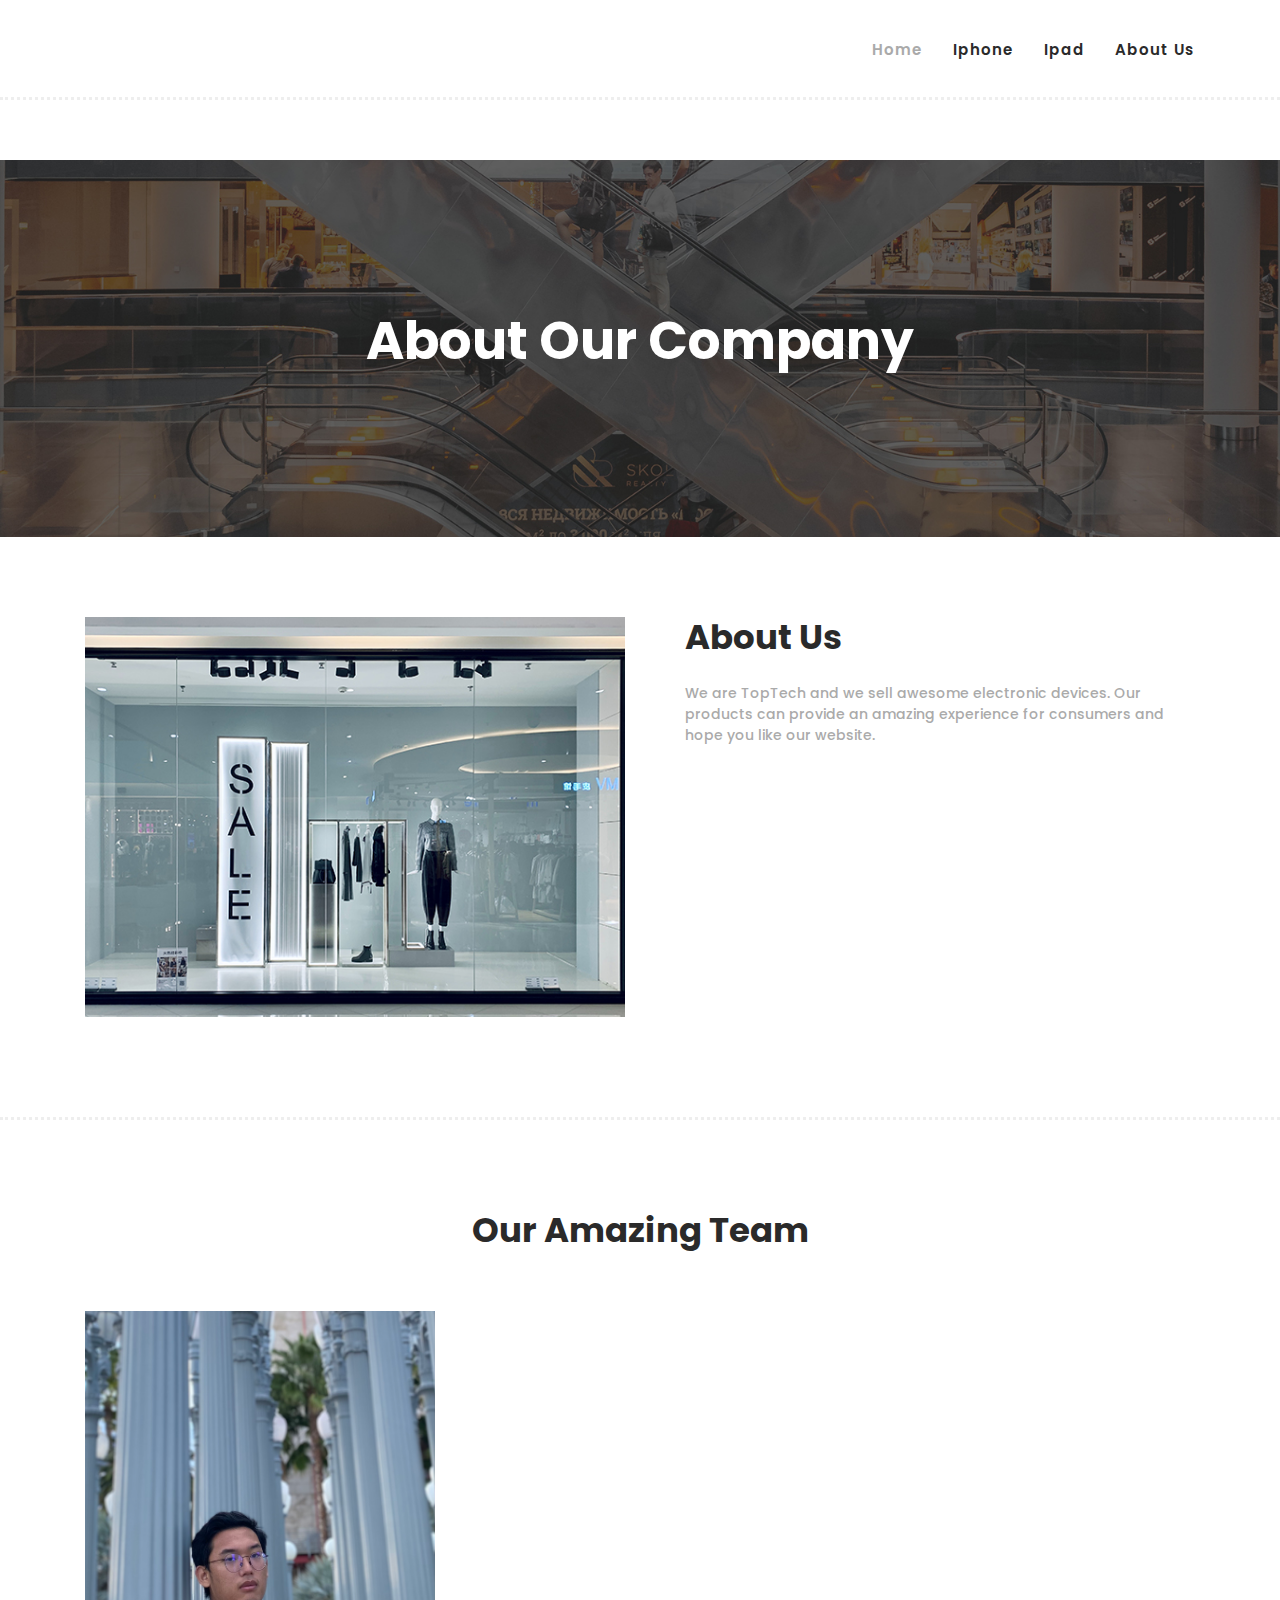
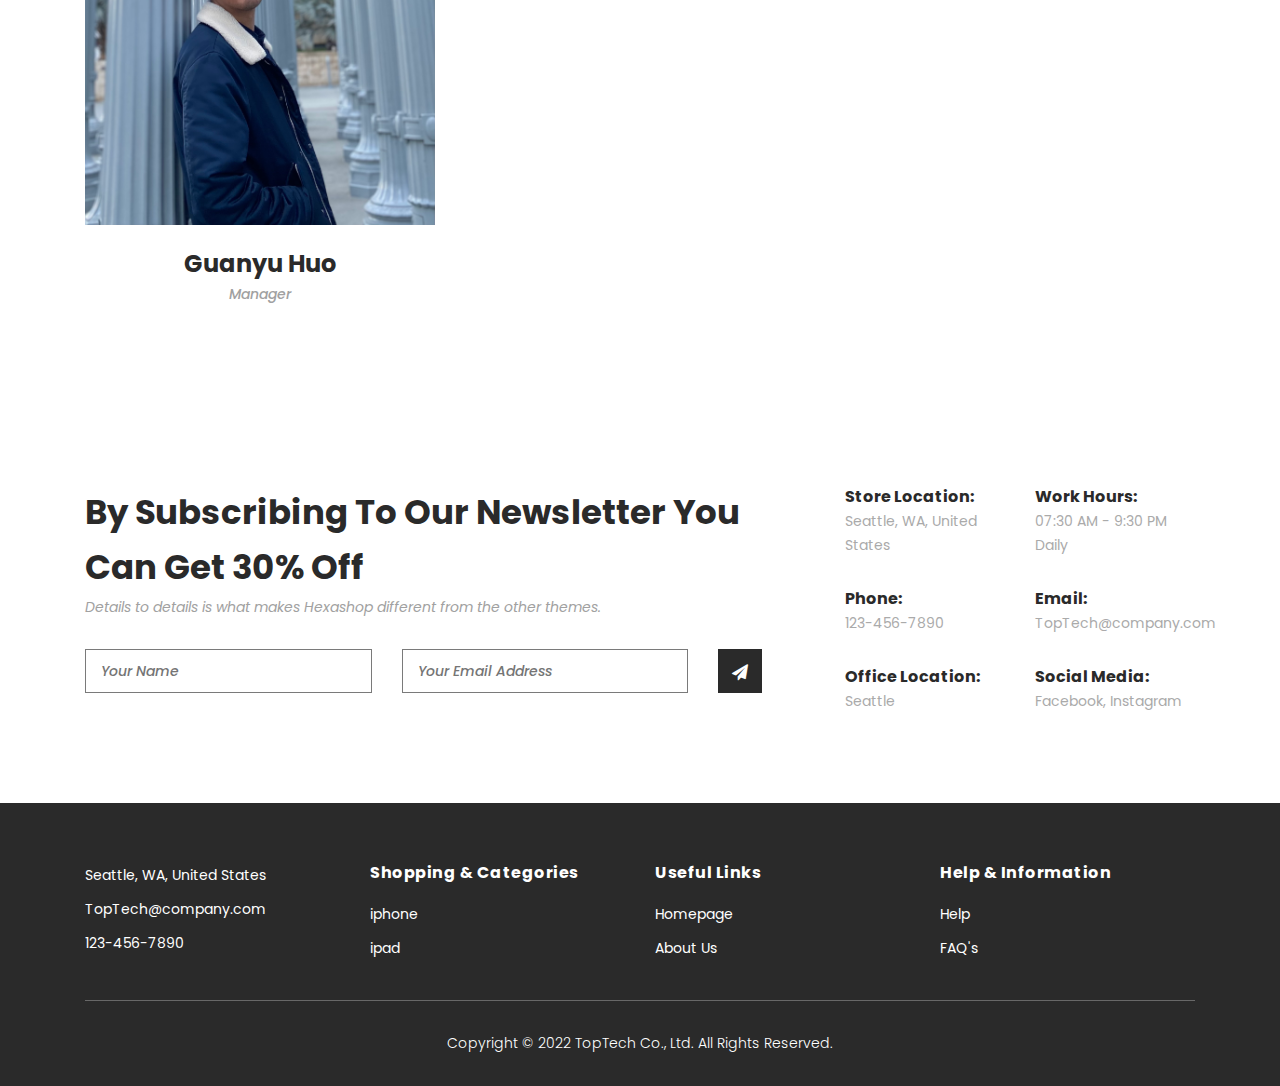
<file: about.html>
<!DOCTYPE html>
<html lang="en">

  <head>

    <meta charset="utf-8">
    <meta name="viewport" content="width=device-width, initial-scale=1, shrink-to-fit=no">
    <meta name="description" content="">
    <meta name="author" content="">
    <link href="https://fonts.googleapis.com/css?family=Poppins:100,200,300,400,500,600,700,800,900&display=swap" rel="stylesheet">

    <title>Hexashop - About Page</title>


    <!-- Additional CSS Files -->
    <link rel="stylesheet" type="text/css" href="assets/css/bootstrap.min.css">

    <link rel="stylesheet" type="text/css" href="assets/css/font-awesome.css">

    <link rel="stylesheet" href="assets/css/templatemo-hexashop.css">

    <link rel="stylesheet" href="assets/css/owl-carousel.css">

    <link rel="stylesheet" href="assets/css/lightbox.css">
<!--

TemplateMo 571 Hexashop

https://templatemo.com/tm-571-hexashop

-->
    </head>
    
    <body>
    
    <!-- ***** Preloader Start ***** -->
    <div id="preloader">
        <div class="jumper">
            <div></div>
            <div></div>
            <div></div>
        </div>
    </div>  
    <!-- ***** Preloader End ***** -->
    
    
    <!-- ***** Header Area Start ***** -->
    <header class="header-area header-sticky">
        <div class="container">
            <div class="row">
                <div class="col-12">
                    <nav class="main-nav">
                        <!-- ***** Menu Start ***** -->
                        <ul class="nav">
                            <li class="scroll-to-section"><a href="myFunSite.html" class="active">Home</a></li>
                            <li class="scroll-to-section"><a href="products.html">iphone</a></li>
                            <li class="scroll-to-section"><a href="single-product.html">ipad</a></li>
                            <li class="scroll-to-section"><a href="about.html">About Us</a></li>
                        </ul>  
                        <a class='menu-trigger'>
                            <span>Menu</span>
                        </a>
                        <!-- ***** Menu End ***** -->
                    </nav>
                </div>
            </div>
        </div>
    </header>
    <!-- ***** Header Area End ***** -->

    <!-- ***** Main Banner Area Start ***** -->
    <div class="page-heading about-page-heading" id="top">
        <div class="container">
            <div class="row">
                <div class="col-lg-12">
                    <div class="inner-content">
                        <h2>About Our Company</h2>
                    </div>
                </div>
            </div>
        </div>
    </div>
    <!-- ***** Main Banner Area End ***** -->

    <!-- ***** About Area Starts ***** -->
    <div class="about-us">
        <div class="container">
            <div class="row">
                <div class="col-lg-6">
                    <div class="left-image">
                        <img src="assets/images/about-left-image.jpg" alt="">
                    </div>
                </div>
                <div class="col-lg-6">
                    <div class="right-content">
                        <h4>About Us</h4>
                        <span>We are TopTech and we sell awesome electronic devices. Our products 
                            can provide an amazing experience for consumers and hope you like our website.
                        </span>
                    </div>
                </div>
            </div>
        </div>
    </div>
    <!-- ***** About Area Ends ***** -->

    <!-- ***** Our Team Area Starts ***** -->
    <section class="our-team">
        <div class="container">
            <div class="row">
                <div class="col-lg-12">
                    <div class="section-heading">
                        <h2>Our Amazing Team</h2>
                    </div>
                </div>
                <div class="col-lg-4">
                    <div class="team-item">
                        <div class="thumb">
                            <div class="hover-effect">
                                <div class="inner-content">
                                    <ul>
                                        <li><a href="#"><i class="fa fa-facebook"></i></a></li>
                                        <li><a href="#"><i class="fa fa-twitter"></i></a></li>
                                        <li><a href="#"><i class="fa fa-linkedin"></i></a></li>
                                        <li><a href="#"><i class="fa fa-behance"></i></a></li>
                                    </ul>
                                </div>
                            </div>
                            <img src="assets/images/team-member-01.jpg">
                        </div>
                        <div class="down-content">
                            <h4>Guanyu Huo</h4>
                            <span>Manager</span>
                        </div>
                    </div>
                </div>
            </div>
        </div>
    </section>
    <!-- ***** Our Team Area Ends ***** -->

<!-- ***** Subscribe Area Starts ***** -->
<div class="subscribe">
    <div class="container">
        <div class="row">
            <div class="col-lg-8">
                <div class="section-heading">
                    <h2>By Subscribing To Our Newsletter You Can Get 30% Off</h2>
                    <span>Details to details is what makes Hexashop different from the other themes.</span>
                </div>
                <form id="subscribe" action="" method="get">
                    <div class="row">
                      <div class="col-lg-5">
                        <fieldset>
                          <input name="name" type="text" id="name" placeholder="Your Name" required="">
                        </fieldset>
                      </div>
                      <div class="col-lg-5">
                        <fieldset>
                          <input name="email" type="text" id="email" pattern="[^ @]*@[^ @]*" placeholder="Your Email Address" required="">
                        </fieldset>
                      </div>
                      <div class="col-lg-2">
                        <fieldset>
                          <button type="submit" id="form-submit" class="main-dark-button"><i class="fa fa-paper-plane"></i></button>
                        </fieldset>
                      </div>
                    </div>
                </form>
            </div>
            <div class="col-lg-4">
                <div class="row">
                    <div class="col-6">
                        <ul>
                            <li>Store Location:<br><span>Seattle, WA, United States</span></li>
                            <li>Phone:<br><span>123-456-7890</span></li>
                            <li>Office Location:<br><span>Seattle</span></li>
                        </ul>
                    </div>
                    <div class="col-6">
                        <ul>
                            <li>Work Hours:<br><span>07:30 AM - 9:30 PM Daily</span></li>
                            <li>Email:<br><span>TopTech@company.com</span></li>
                            <li>Social Media:<br><span><a href="#">Facebook</a>, <a href="#">Instagram</a></span></li>
                        </ul>
                    </div>
                </div>
            </div>
        </div>
    </div>
</div>
<!-- ***** Subscribe Area Ends ***** -->

    <!-- ***** Footer Start ***** -->
    <footer>
        <div class="container">
            <div class="row">
                <div class="col-lg-3">
                    <div class="first-item">
                        <ul>
                            <li><a href="#">Seattle, WA, United States</a></li>
                            <li><a href="#">TopTech@company.com</a></li>
                            <li><a href="#">123-456-7890</a></li>
                        </ul>
                    </div>
                </div>
                <div class="col-lg-3">
                    <h4>Shopping &amp; Categories</h4>
                    <ul>
                        <li><a href="#">iphone</a></li>
                        <li><a href="#">ipad</a></li>
                    </ul>
                </div>
                <div class="col-lg-3">
                    <h4>Useful Links</h4>
                    <ul>
                        <li><a href="#">Homepage</a></li>
                        <li><a href="#">About Us</a></li>
                    </ul>
                </div>
                <div class="col-lg-3">
                    <h4>Help &amp; Information</h4>
                    <ul>
                        <li><a href="#">Help</a></li>
                        <li><a href="#">FAQ's</a></li>
                    </ul>
                </div>
                <div class="col-lg-12">
                    <div class="under-footer">
                        <p>Copyright © 2022 TopTech Co., Ltd. All Rights Reserved. 
                    
                    </div>
                </div>
            </div>
        </div>
    </footer>

    <!-- jQuery -->
    <script src="assets/js/jquery-2.1.0.min.js"></script>

    <!-- Bootstrap -->
    <script src="assets/js/popper.js"></script>
    <script src="assets/js/bootstrap.min.js"></script>

    <!-- Plugins -->
    <script src="assets/js/owl-carousel.js"></script>
    <script src="assets/js/accordions.js"></script>
    <script src="assets/js/datepicker.js"></script>
    <script src="assets/js/scrollreveal.min.js"></script>
    <script src="assets/js/waypoints.min.js"></script>
    <script src="assets/js/jquery.counterup.min.js"></script>
    <script src="assets/js/imgfix.min.js"></script> 
    <script src="assets/js/slick.js"></script> 
    <script src="assets/js/lightbox.js"></script> 
    <script src="assets/js/isotope.js"></script> 
    
    <!-- Global Init -->
    <script src="assets/js/custom.js"></script>

    <script>

        $(function() {
            var selectedClass = "";
            $("p").click(function(){
            selectedClass = $(this).attr("data-rel");
            $("#portfolio").fadeTo(50, 0.1);
                $("#portfolio div").not("."+selectedClass).fadeOut();
            setTimeout(function() {
              $("."+selectedClass).fadeIn();
              $("#portfolio").fadeTo(50, 1);
            }, 500);
                
            });
        });

    </script>

  </body>

</html>
</file>
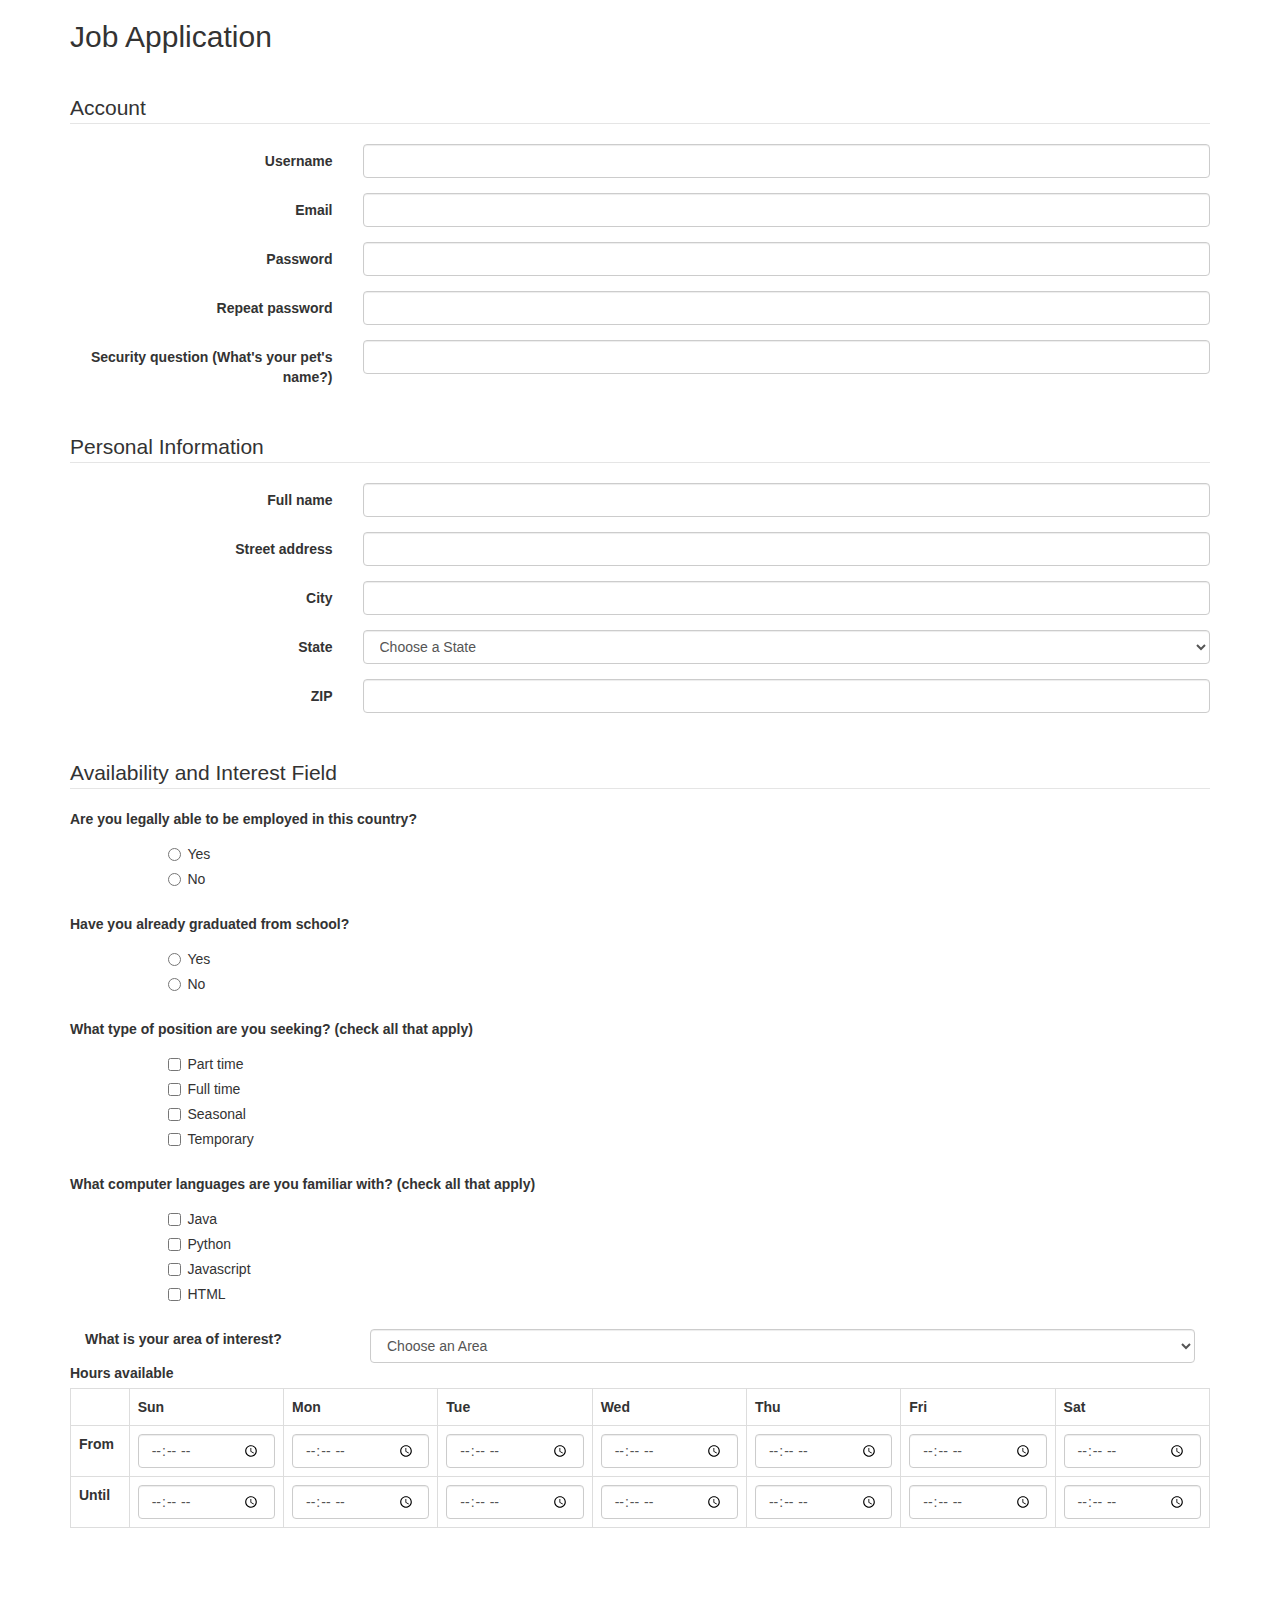
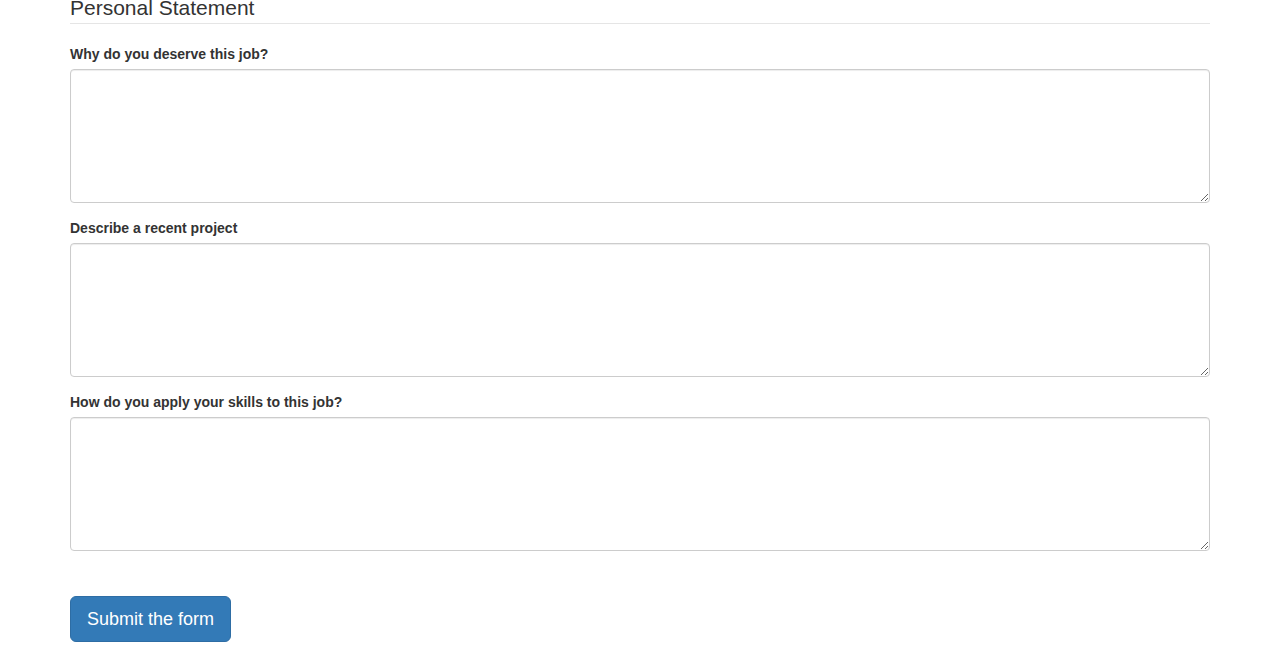
<file: jobApplicationForm.html>
<!DOCTYPE html>
<html>
<head>
	<meta charset="utf-8">
	<meta name="viewport" content="width=device-width, initial-scale=1.0">
	<title>Job Application</title>
	<link href="http://netdna.bootstrapcdn.com/bootstrap/3.0.0/css/bootstrap.min.css" rel="stylesheet">
</head>
<body>
<div class="container">

<h2>Job Application</h2>
<p>&nbsp;</p>

<form role="form" action="http://gclass.alexburner.com/formtest.php" method="post">

	<fieldset class="form-horizontal" >
		<legend>Account</legend>
		<div class="form-group">
			<label class="col-sm-3 control-label">Username</label>
			<div class="col-sm-9">
				<input class="form-control" type="text" name="username">
			</div>
		</div>
		<div class="form-group">
			<label class="col-sm-3 control-label">Email</label>
			<div class="col-sm-9">
				<input class="form-control" type="text" name="email">
			</div>
		</div>
		<div class="form-group">
			<label class="col-sm-3 control-label">Password</label>
			<div class="col-sm-9">
				<input class="form-control" type="password" name="password">
			</div>
		</div>
		<div class="form-group">
			<label class="col-sm-3 control-label">Repeat password</label>
			<div class="col-sm-9">
				<input class="form-control" type="password" name="repeat_password">
			</div>
		</div>
		<div class="form-group">
			<label class="col-sm-3 control-label">Security question (What's your pet's name?)</label>
			<div class="col-sm-9">
				<input class="form-control" type="password" name="security_question">
			</div>
		</div>
	</fieldset>

	<p>&nbsp;</p>

	<fieldset class="form-horizontal" >
		<legend>Personal Information</legend>
		<div class="form-group">
			<label class="col-sm-3 control-label">Full name</label>
			<div class="col-sm-9">
				<input class="form-control" type="text" name="name">
			</div>
		</div>
		<div class="form-group">
			<label class="col-sm-3 control-label">Street address</label>
			<div class="col-sm-9">
				<input class="form-control" type="text" name="street">
			</div>
		</div>
		<div class="form-group">
			<label class="col-sm-3 control-label">City</label>
			<div class="col-sm-9">
				<input class="form-control" type="text" name="city">
			</div>
		</div>
		<div class="form-group">
			<label class="col-sm-3 control-label">State</label>
			<div class="col-sm-9">
				<select class="form-control" name="state">
					<option value="" selected="true">Choose a State</option>
					<option value="AL">Alabama</option>
					<option value="AK">Alaska</option>
					<option value="AZ">Arizona</option>
					<option value="AR">Arkansas</option>
					<option value="CA">California</option>
					<option value="CO">Colorado</option>
					<option value="CT">Connecticut</option>
					<option value="DE">Delaware</option>
					<option value="DC">District of Columbia</option>
					<option value="FL">Florida</option>
					<option value="GA">Georgia</option>
					<option value="HI">Hawaii</option>
					<option value="ID">Idaho</option>
					<option value="IL">Illinois</option>
					<option value="IN">Indiana</option>
					<option value="IA">Iowa</option>
					<option value="KS">Kansas</option>
					<option value="KY">Kentucky</option>
					<option value="LA">Louisiana</option>
					<option value="ME">Maine</option>
					<option value="MD">Maryland</option>
					<option value="MA">Massachusetts</option>
					<option value="MI">Michigan</option>
					<option value="MN">Minnesota</option>
					<option value="MS">Mississippi</option>
					<option value="MO">Missouri</option>
					<option value="MT">Montana</option>
					<option value="NE">Nebraska</option>
					<option value="NV">Nevada</option>
					<option value="NH">New Hampshire</option>
					<option value="NJ">New Jersey</option>
					<option value="NM">New Mexico</option>
					<option value="NY">New York</option>
					<option value="NC">North Carolina</option>
					<option value="ND">North Dakota</option>
					<option value="OH">Ohio</option>
					<option value="OK">Oklahoma</option>
					<option value="OR">Oregon</option>
					<option value="PA">Pennsylvania</option>
					<option value="RI">Rhode Island</option>
					<option value="SC">South Carolina</option>
					<option value="SD">South Dakota</option>
					<option value="TN">Tennessee</option>
					<option value="TX">Texas</option>
					<option value="UT">Utah</option>
					<option value="VT">Vermont</option>
					<option value="VA">Virginia</option>
					<option value="WA">Washington</option>
					<option value="WV">West Virginia</option>
					<option value="WI">Wisconsin</option>
					<option value="WY">Wyoming</option>
				</select>
			</div>
		</div>
		<div class="form-group">
			<label class="col-sm-3 control-label">ZIP</label>
			<div class="col-sm-9">
				<input class="form-control" type="text" name="zip">
			</div>
		</div>
	</fieldset>

	<p>&nbsp;</p>

	<fieldset>
		<legend>Availability and Interest Field</legend>
		<div class="form-group row">
			<label class="col-sm-12 control-label">Are you legally able to be employed in this country?</label>
			<div class="col-sm-offset-1 col-sm-11">
				<div class="radio">
					<label>
						<input type="radio" name="legal" value="yes">Yes
					</label>
				</div>
				<div class="radio">
					<label>
						<input type="radio" name="legal" value="no">No
					</label>
				</div>
			</div>
		</div>
		<div class="form-group row">
			<label class="col-sm-12 control-label">Have you already graduated from school?</label>
			<div class="col-sm-offset-1 col-sm-11">
				<div class="radio">
					<label>
						<input type="radio" name="legal" value="yes">Yes
					</label>
				</div>
				<div class="radio">
					<label>
						<input type="radio" name="legal" value="no">No
					</label>
				</div>
			</div>
		</div>
		<div class="form-group row">
			<label class="col-sm-12 control-label">What type of position are you seeking? (check all that apply)</label>
			<div class="col-sm-offset-1 col-sm-11">
				<div class="checkbox">
					<label>
						<input type="checkbox" name="position_pt" value="parttime">
						Part time
					</label>
				</div>
				<div class="checkbox">
					<label>
						<input type="checkbox" name="position_ft" value="fulltime">
						Full time
					</label>
				</div>
				<div class="checkbox">
					<label>
						<input type="checkbox" name="position_sl" value="seasonal">
						Seasonal
					</label>
				</div>
				<div class="checkbox">
					<label>
						<input type="checkbox" name="position_tp" value="temporary">
						Temporary
					</label>
				</div>
			</div>
		</div>
		<div class="form-group row">
			<label class="col-sm-12 control-label">What computer languages are you familiar with? (check all that apply)</label>
			<div class="col-sm-offset-1 col-sm-11">
				<div class="checkbox">
					<label>
						<input type="checkbox" name="position_pt" value="java">
						Java
					</label>
				</div>
				<div class="checkbox">
					<label>
						<input type="checkbox" name="position_ft" value="python">
						Python
					</label>
				</div>
				<div class="checkbox">
					<label>
						<input type="checkbox" name="position_sl" value="javascript">
						Javascript
					</label>
				</div>
				<div class="checkbox">
					<label>
						<input type="checkbox" name="position_tp" value="HTML">
						HTML
					</label>
				</div>
			</div>
		</div>
		<div class="form-group">
			<label class="col-sm-3 control-label">What is your area of interest?</label>
			<div class="col-sm-9">
				<select class="form-control" name="state">
					<option value="" selected="true">Choose an Area</option>
					<option value="F1">Informatics</option>
					<option value="F2">Data Science</option>
					<option value="F3">Computer Engineer</option>
					<option value="F4">Business</option>
					<option value="F5">Economics</option>
				</select>
			</div>
		</div>
		<div class="form-group row">
			<label class="col-sm-12 control-label">Hours available</label>
			<div class="col-sm-12">
				<table class="table table-bordered">
					<tr>
						<td></td>
						<th>Sun</th>
						<th>Mon</th>
						<th>Tue</th>
						<th>Wed</th>
						<th>Thu</th>
						<th>Fri</th>
						<th>Sat</th>
					</tr>
					<tr>
						<th>From</th>
						<td><input class="form-control" type="time" name="su_from"></td>
						<td><input class="form-control" type="time" name="mo_from"></td>
						<td><input class="form-control" type="time" name="tu_from"></td>
						<td><input class="form-control" type="time" name="we_from"></td>
						<td><input class="form-control" type="time" name="th_from"></td>
						<td><input class="form-control" type="time" name="fr_from"></td>
						<td><input class="form-control" type="time" name="sa_from"></td>
					</tr>
					<tr>
						<th>Until</th>
						<td><input class="form-control" type="time" name="su_until"></td>
						<td><input class="form-control" type="time" name="mo_until"></td>
						<td><input class="form-control" type="time" name="tu_until"></td>
						<td><input class="form-control" type="time" name="we_until"></td>
						<td><input class="form-control" type="time" name="th_until"></td>
						<td><input class="form-control" type="time" name="fr_until"></td>
						<td><input class="form-control" type="time" name="sa_until"></td>
					</tr>
				</table>
			</div>
		</div>
	</fieldset>

	<p>&nbsp;</p>

	<fieldset>
		<legend>Personal Statement</legend>
		<div class="form-group">
			<label class="control-label">Why do you deserve this job?</label>
			<textarea class="form-control" name="deserve" rows="6"></textarea>
		</div>
		<div class="form-group">
			<label class="control-label">Describe a recent project</label>
			<textarea class="form-control" name="project" rows="6"></textarea>
		</div>
		<div class="form-group">
			<label class="control-label">How do you apply your skills to this job?</label>
			<textarea class="form-control" name="skills" rows="6"></textarea>
		</div>
	</fieldset>

	<p>&nbsp;</p>

	<input class="btn btn-primary btn-lg" type="submit" value="Submit the form">

	<p>&nbsp;</p>

</form>
</div><!-- close .container -->
</body>
</html>
</file>
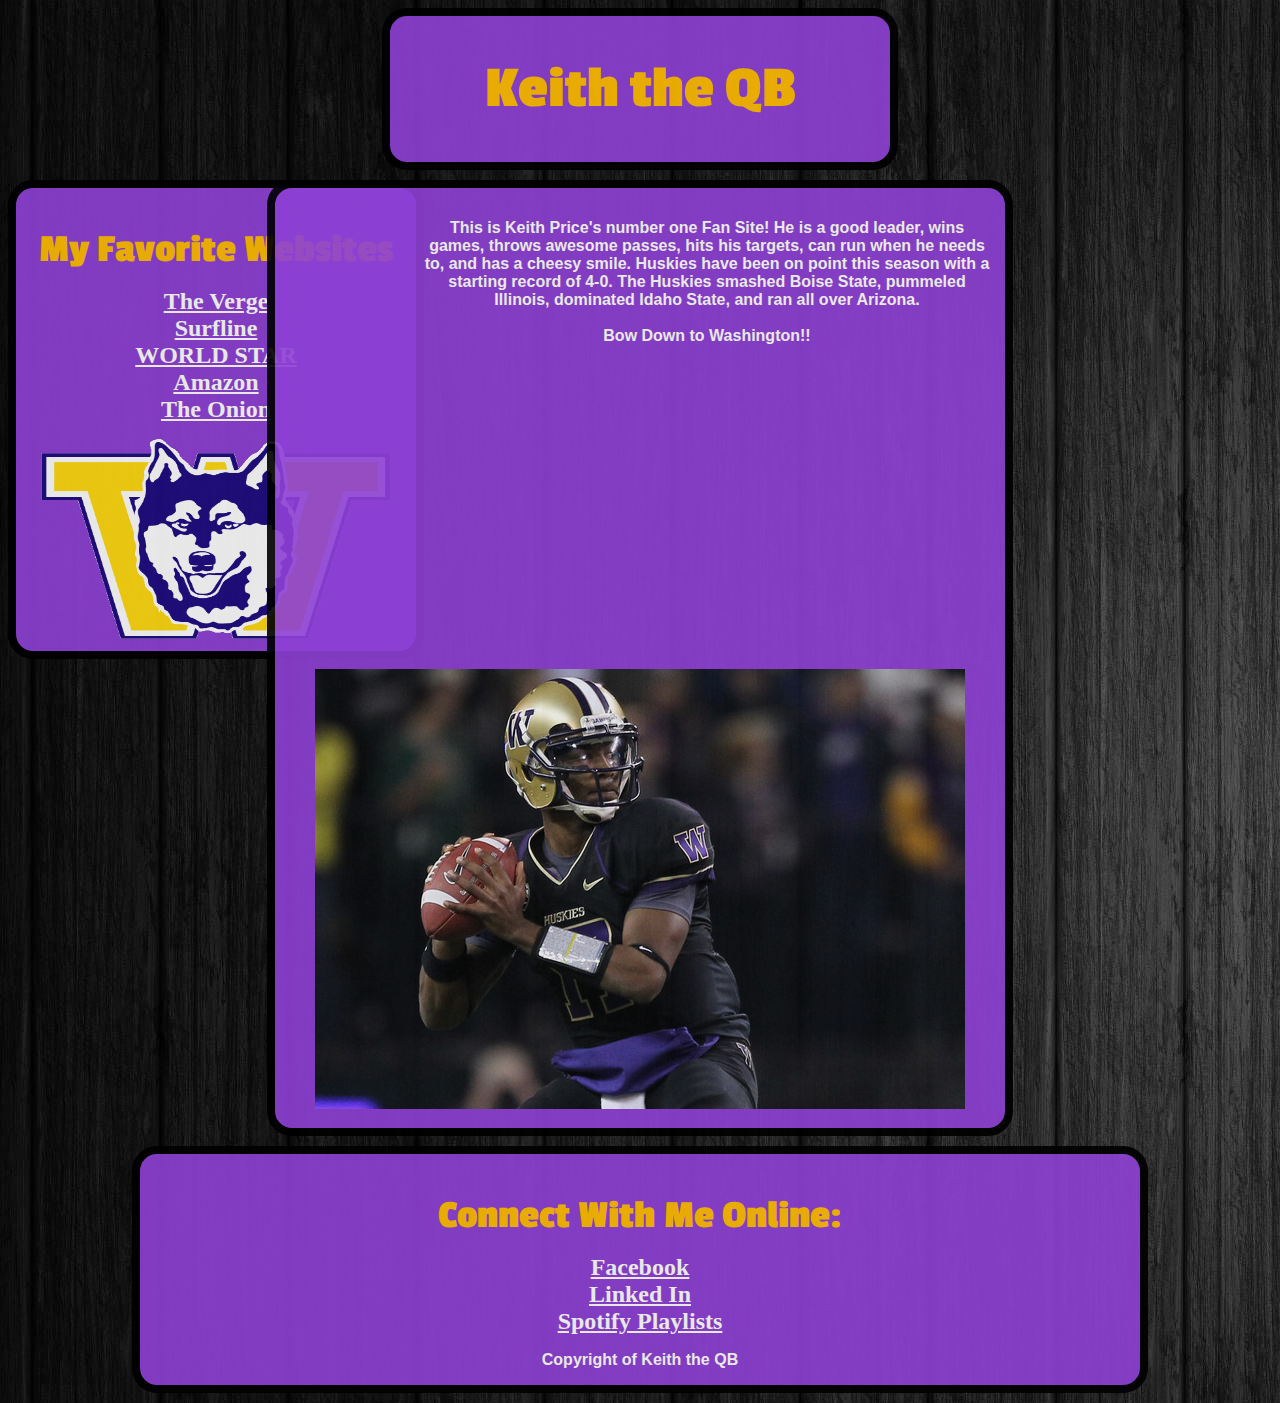
<file: Keith the QB.html>
<!DOCTYPE html>
	<head> 
		<title> Keith the QB  </title>
		<link rel="stylesheet" type="text/css" href="test.css" />
		<link href='http://fonts.googleapis.com/css?family=Passion+One' rel='stylesheet' type='text/css'>
	</head>

	<body>
		<div id = "Header">
			<h1> Keith the QB </h1>
		</div>
		
		<div id = "LeftNav">
			<h3> My Favorite Websites </h3>
			<ul>
				<li><a href="https://www.theverge.com">The Verge</a></li>
				<li><a href="https://www.surfline.com">Surfline</a></li>
				<li><a href="https://www.worldstarhiphop">WORLD STAR</a></li>
				<li><a href="https://www.amazon.com">Amazon</a></li>
				<li><a href="https://www.theonion.com">The Onion</a></li>
			</ul>
			<img src="icon.gif" width="350px" height="200px">
		</div>
		
		<div id = "Content">
			<p> This is Keith Price's number one Fan Site! He is a good leader, wins games, throws awesome passes, hits his targets, can run when he needs to, and has a cheesy smile. Huskies have been on point this season with a starting record of 4-0. The Huskies smashed Boise State, pummeled Illinois, dominated Idaho State, and ran all over Arizona. <br /><br /> <span id="bow">Bow Down to Washington!!</span></p>
			<img src="price.jpeg">
		</div>
		
		<div id = "Footer">
			<h3>Connect With Me Online:</h3>
			<ul>
				<li><a href="https://www.Facebook.com">Facebook</a></li>
				<li><a href="https://www.Linkedin.com">Linked In</a></li>
				<li><a href="https://www.Spotify.com">Spotify Playlists</a></li>
			</ul>
			<p>Copyright of Keith the QB</p>
		</div>

	</body>

</html>
</file>
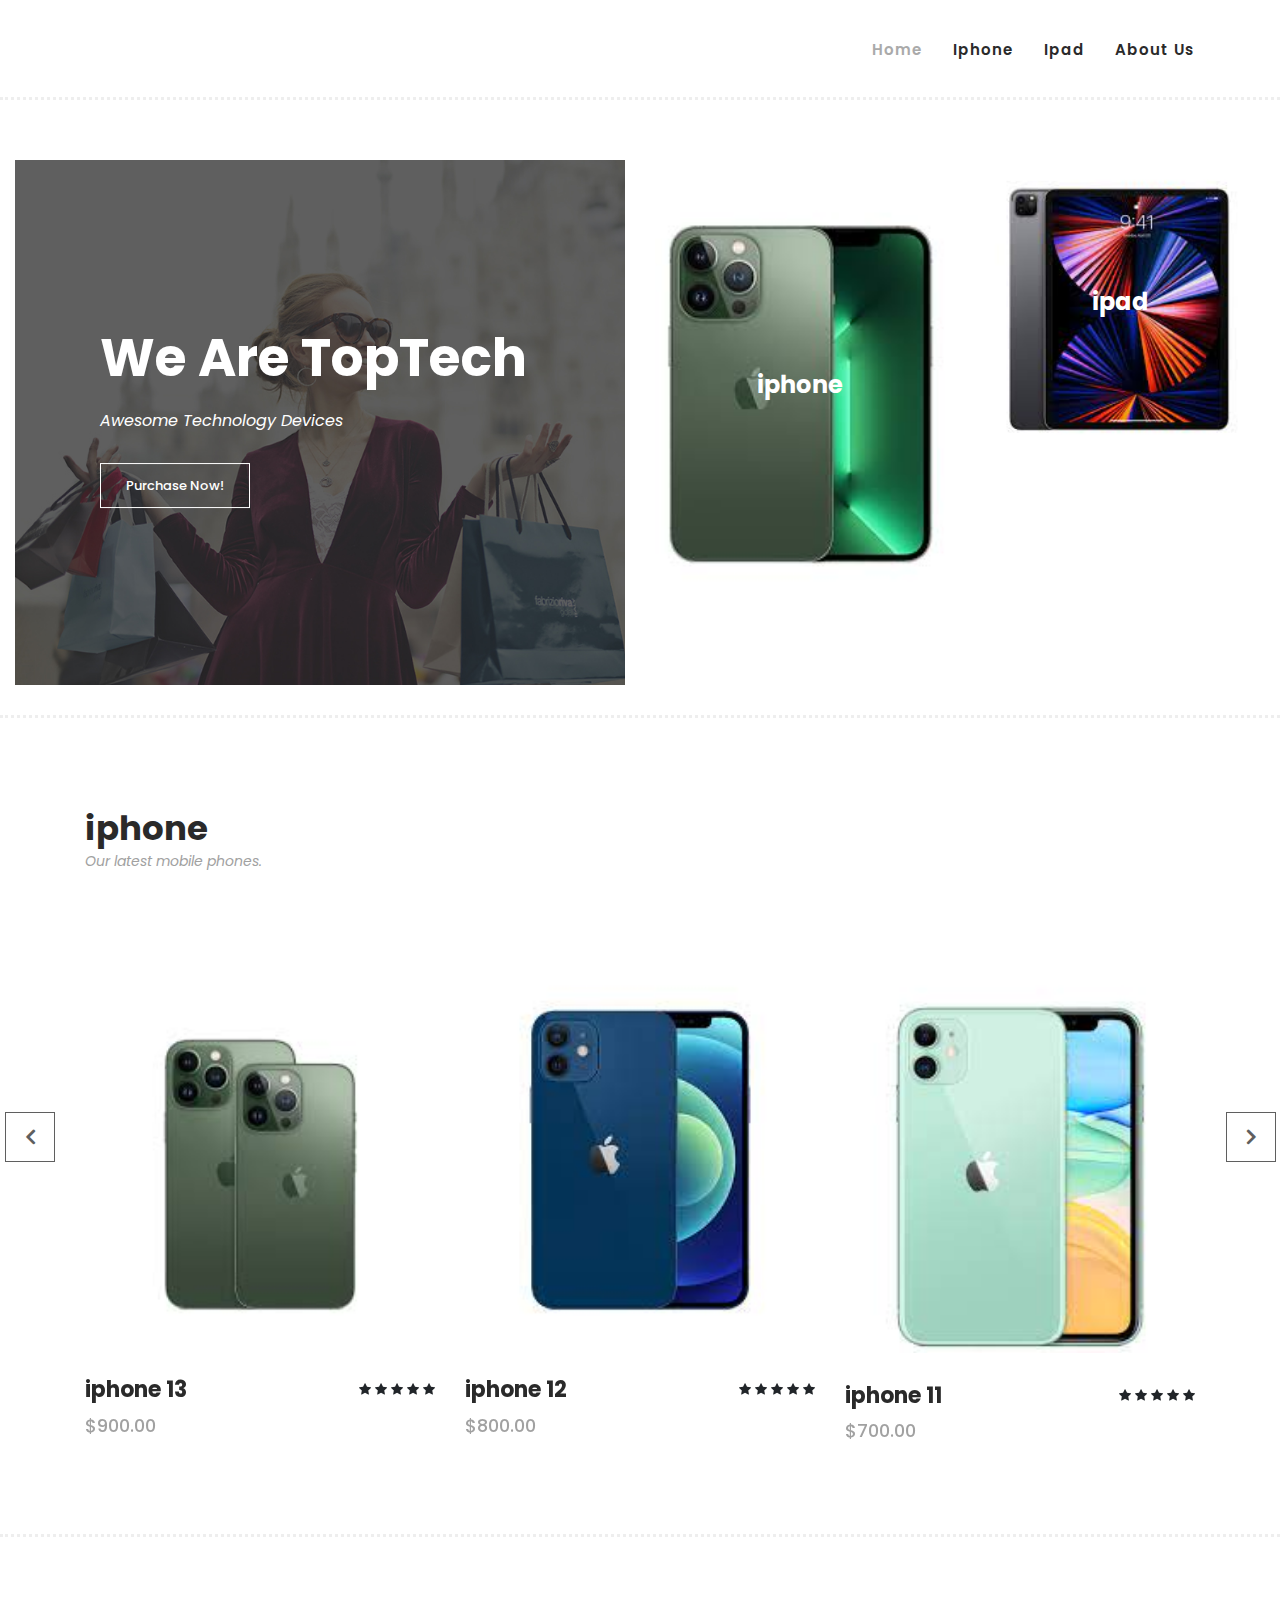
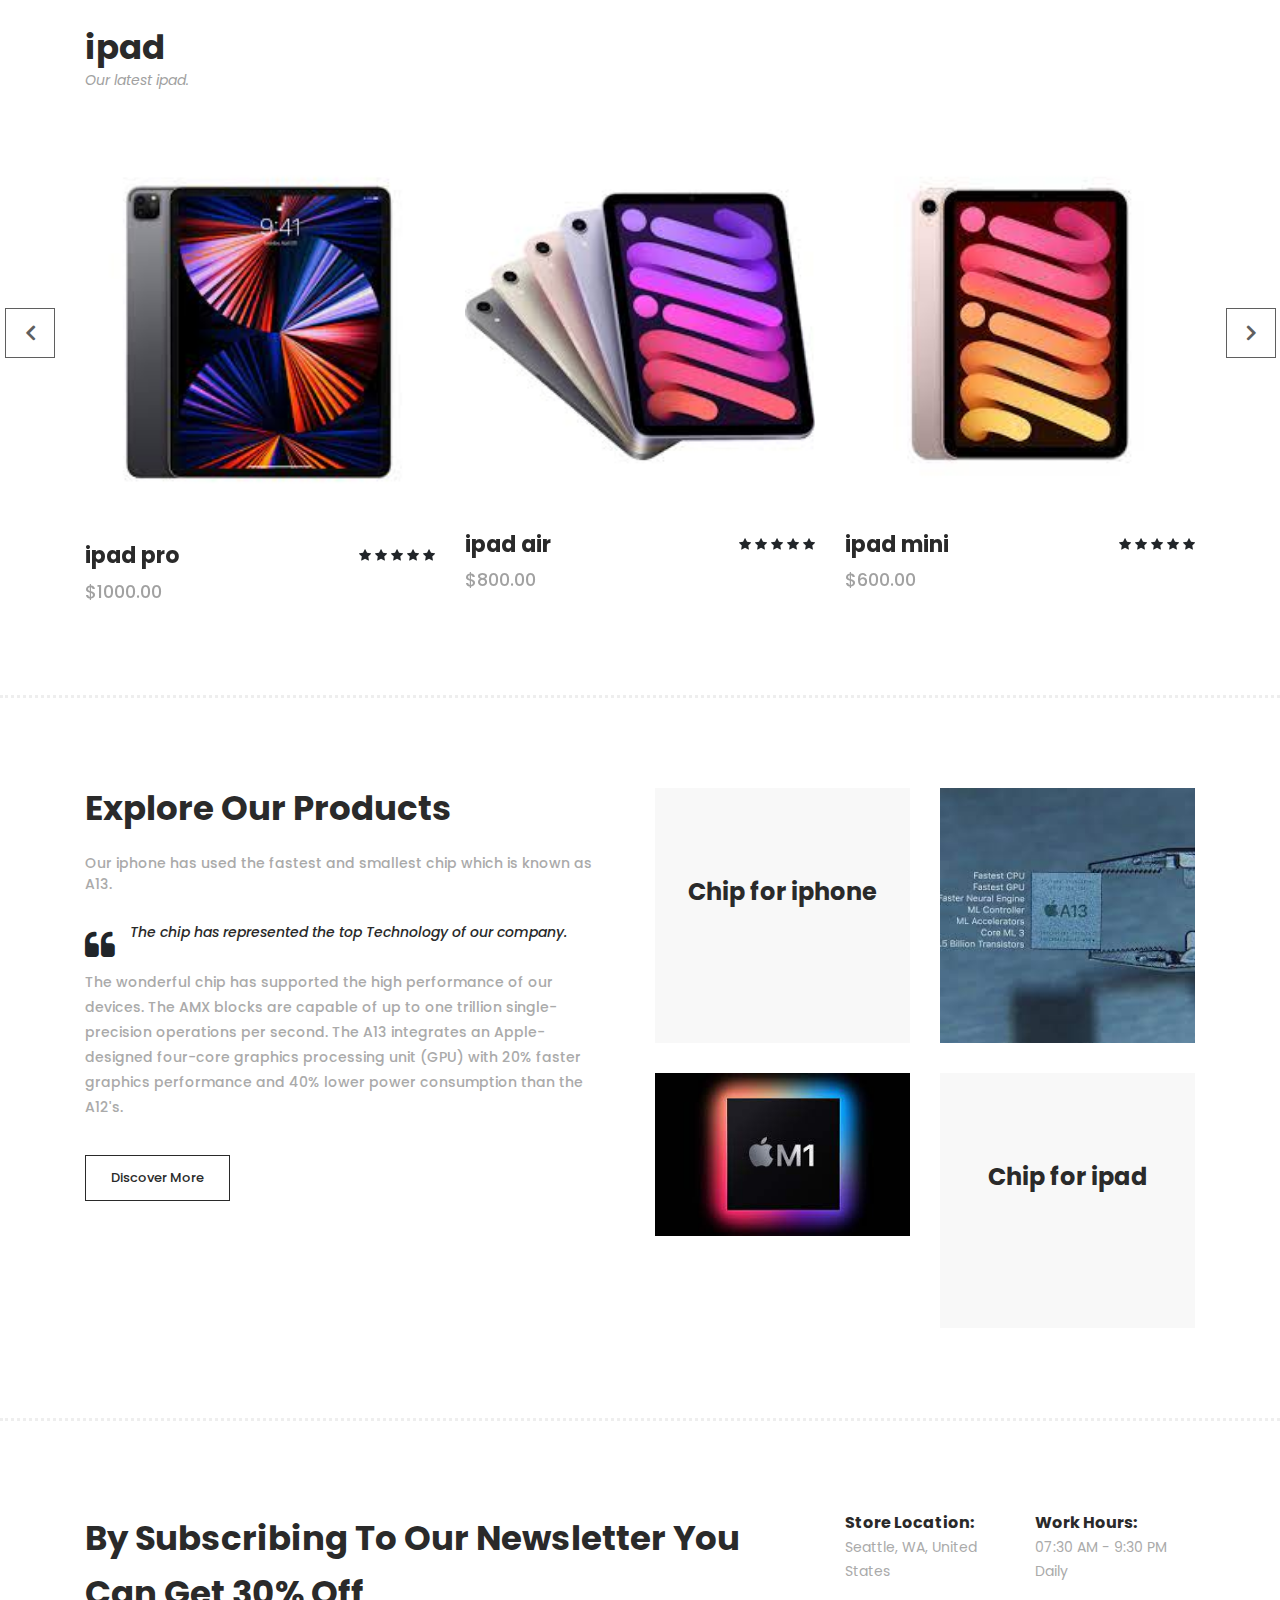
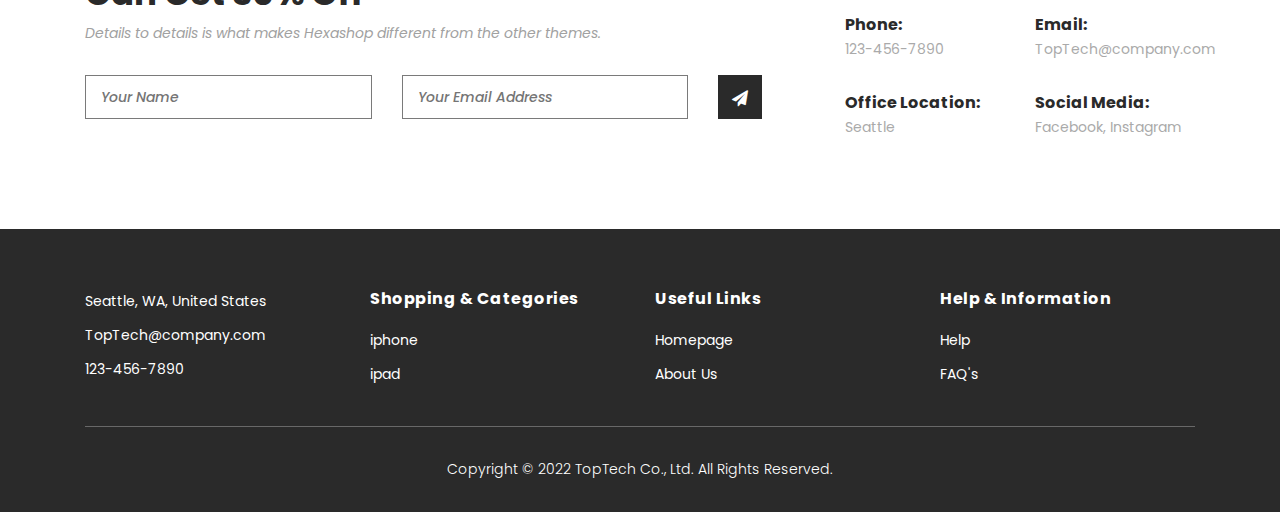
<file: myFunSite.html>
<!DOCTYPE html>
<html lang="en">

  <head>

    <meta charset="utf-8">
    <meta name="viewport" content="width=device-width, initial-scale=1, shrink-to-fit=no">
    <meta name="description" content="">
    <meta name="author" content="">
    <link href="https://fonts.googleapis.com/css?family=Poppins:100,200,300,400,500,600,700,800,900&display=swap" rel="stylesheet">

    <title>TopTech Website</title>


    <!-- Additional CSS Files -->
    <link rel="stylesheet" type="text/css" href="assets/css/bootstrap.min.css">

    <link rel="stylesheet" type="text/css" href="assets/css/font-awesome.css">

    <link rel="stylesheet" href="assets/css/templatemo-hexashop.css">

    <link rel="stylesheet" href="assets/css/owl-carousel.css">

    <link rel="stylesheet" href="assets/css/lightbox.css">
<!--

TemplateMo 571 Hexashop

https://templatemo.com/tm-571-hexashop

-->
    </head>
    
    <body>
    
    <!-- ***** Preloader Start ***** -->
    <div id="preloader">
        <div class="jumper">
            <div></div>
            <div></div>
            <div></div>
        </div>
    </div>  
    <!-- ***** Preloader End ***** -->
    
    
    <!-- ***** Header Area Start ***** -->
    <header class="header-area header-sticky">
        <div class="container">
            <div class="row">
                <div class="col-12">
                    <nav class="main-nav">
                        <!-- ***** Menu Start ***** -->
                        <ul class="nav">
                            <li class="scroll-to-section"><a href="myFunSite.html" class="active">Home</a></li>
                            <li class="scroll-to-section"><a href="products.html">iphone</a></li>
                            <li class="scroll-to-section"><a href="single-product.html">ipad</a></li>
                            <li class="scroll-to-section"><a href="about.html">About Us</a></li>
                        </ul>        
                        <a class='menu-trigger'>
                            <span>Menu</span>
                        </a>
                        <!-- ***** Menu End ***** -->
                    </nav>
                </div>
            </div>
        </div>
    </header>
    <!-- ***** Header Area End ***** -->

    <!-- ***** Main Banner Area Start ***** -->
    <div class="main-banner" id="top">
        <div class="container-fluid">
            <div class="row">
                <div class="col-lg-6">
                    <div class="left-content">
                        <div class="thumb">
                            <div class="inner-content">
                                <h4>We Are TopTech</h4>
                                <span>Awesome Technology Devices</span>
                                <div class="main-border-button">
                                    <a href="#">Purchase Now!</a>
                                </div>
                            </div>
                            <img src="assets/images/left-banner-image.jpg" alt="">
                        </div>
                    </div>
                </div>
                <div class="col-lg-6">
                    <div class="right-content">
                        <div class="row">
                            <div class="col-lg-6">
                                <div class="right-first-image">
                                    <div class="thumb">
                                        <div class="inner-content">
                                            <h4>iphone</h4>
                                        </div>
                                        <div class="hover-content">
                                            <div class="inner">
                                                <h4>iphone</h4>
                                                <div class="main-border-button">
                                                    <a href="products.html">Discover More</a>
                                                </div>
                                            </div>
                                        </div>
                                        <img src="assets/images/baner-right-image-01.jpg">
                                    </div>
                                </div>
                            </div>
                            <div class="col-lg-6">
                                <div class="right-first-image">
                                    <div class="thumb">
                                        <div class="inner-content">
                                            <h4>ipad</h4>
                                        </div>
                                        <div class="hover-content">
                                            <div class="inner">
                                                <h4>ipad</h4>
                                                <div class="main-border-button">
                                                    <a href="single-product.html">Discover More</a>
                                                </div>
                                            </div>
                                        </div>
                                        <img src="assets/images/baner-right-image-02.jpg">
                                    </div>
                                </div>
                            </div>
                        </div>
                    </div>
                </div>
            </div>
        </div>
    </div>
    <!-- ***** Main Banner Area End ***** -->

    <!-- ***** Men Area Starts ***** -->
    <section class="section" id="men">
        <div class="container">
            <div class="row">
                <div class="col-lg-6">
                    <div class="section-heading">
                        <h2>iphone</h2>
                        <span>Our latest mobile phones.</span>
                    </div>
                </div>
            </div>
        </div>
        <div class="container">
            <div class="row">
                <div class="col-lg-12">
                    <div class="men-item-carousel">
                        <div class="owl-men-item owl-carousel">
                            <div class="item">
                                <div class="thumb">
                                    <div class="hover-content">
                                        <ul>
                                            <li><a href="single-product.html"><i class="fa fa-eye"></i></a></li>
                                            <li><a href="single-product.html"><i class="fa fa-star"></i></a></li>
                                            <li><a href="single-product.html"><i class="fa fa-shopping-cart"></i></a></li>
                                        </ul>
                                    </div>
                                    <img src="assets/images/men-01.jpg" alt="">
                                </div>
                                <div class="down-content">
                                    <h4>iphone 13</h4>
                                    <span>$900.00</span>
                                    <ul class="stars">
                                        <li><i class="fa fa-star"></i></li>
                                        <li><i class="fa fa-star"></i></li>
                                        <li><i class="fa fa-star"></i></li>
                                        <li><i class="fa fa-star"></i></li>
                                        <li><i class="fa fa-star"></i></li>
                                    </ul>
                                </div>
                            </div>
                            <div class="item">
                                <div class="thumb">
                                    <div class="hover-content">
                                        <ul>
                                            <li><a href="single-product.html"><i class="fa fa-eye"></i></a></li>
                                            <li><a href="single-product.html"><i class="fa fa-star"></i></a></li>
                                            <li><a href="single-product.html"><i class="fa fa-shopping-cart"></i></a></li>
                                        </ul>
                                    </div>
                                    <img src="assets/images/men-02.jpg" alt="">
                                </div>
                                <div class="down-content">
                                    <h4>iphone 12</h4>
                                    <span>$800.00</span>
                                    <ul class="stars">
                                        <li><i class="fa fa-star"></i></li>
                                        <li><i class="fa fa-star"></i></li>
                                        <li><i class="fa fa-star"></i></li>
                                        <li><i class="fa fa-star"></i></li>
                                        <li><i class="fa fa-star"></i></li>
                                    </ul>
                                </div>
                            </div>
                            <div class="item">
                                <div class="thumb">
                                    <div class="hover-content">
                                        <ul>
                                            <li><a href="single-product.html"><i class="fa fa-eye"></i></a></li>
                                            <li><a href="single-product.html"><i class="fa fa-star"></i></a></li>
                                            <li><a href="single-product.html"><i class="fa fa-shopping-cart"></i></a></li>
                                        </ul>
                                    </div>
                                    <img src="assets/images/men-03.jpg" alt="">
                                </div>
                                <div class="down-content">
                                    <h4>iphone 11</h4>
                                    <span>$700.00</span>
                                    <ul class="stars">
                                        <li><i class="fa fa-star"></i></li>
                                        <li><i class="fa fa-star"></i></li>
                                        <li><i class="fa fa-star"></i></li>
                                        <li><i class="fa fa-star"></i></li>
                                        <li><i class="fa fa-star"></i></li>
                                    </ul>
                                </div>
                            </div>
                            <div class="item">
                                <div class="thumb">
                                    <div class="hover-content">
                                        <ul>
                                            <li><a href="single-product.html"><i class="fa fa-eye"></i></a></li>
                                            <li><a href="single-product.html"><i class="fa fa-star"></i></a></li>
                                            <li><a href="single-product.html"><i class="fa fa-shopping-cart"></i></a></li>
                                        </ul>
                                    </div>
                                    <img src="assets/images/men-04.jpg" alt="">
                                </div>
                                <div class="down-content">
                                    <h4>iphone 13 mini</h4>
                                    <span>$700.00</span>
                                    <ul class="stars">
                                        <li><i class="fa fa-star"></i></li>
                                        <li><i class="fa fa-star"></i></li>
                                        <li><i class="fa fa-star"></i></li>
                                        <li><i class="fa fa-star"></i></li>
                                        <li><i class="fa fa-star"></i></li>
                                    </ul>
                                </div>
                            </div>
                        </div>
                    </div>
                </div>
            </div>
        </div>
    </section>
    <!-- ***** Men Area Ends ***** -->

    <!-- ***** Women Area Starts ***** -->
    <section class="section" id="women">
        <div class="container">
            <div class="row">
                <div class="col-lg-6">
                    <div class="section-heading">
                        <h2>ipad</h2>
                        <span>Our latest ipad.</span>
                    </div>
                </div>
            </div>
        </div>
        <div class="container">
            <div class="row">
                <div class="col-lg-12">
                    <div class="women-item-carousel">
                        <div class="owl-women-item owl-carousel">
                            <div class="item">
                                <div class="thumb">
                                    <div class="hover-content">
                                        <ul>
                                            <li><a href="single-product.html"><i class="fa fa-eye"></i></a></li>
                                            <li><a href="single-product.html"><i class="fa fa-star"></i></a></li>
                                            <li><a href="single-product.html"><i class="fa fa-shopping-cart"></i></a></li>
                                        </ul>
                                    </div>
                                    <img src="assets/images/women-01.jpg" alt="">
                                </div>
                                <div class="down-content">
                                    <h4>ipad pro</h4>
                                    <span>$1000.00</span>
                                    <ul class="stars">
                                        <li><i class="fa fa-star"></i></li>
                                        <li><i class="fa fa-star"></i></li>
                                        <li><i class="fa fa-star"></i></li>
                                        <li><i class="fa fa-star"></i></li>
                                        <li><i class="fa fa-star"></i></li>
                                    </ul>
                                </div>
                            </div>
                            <div class="item">
                                <div class="thumb">
                                    <div class="hover-content">
                                        <ul>
                                            <li><a href="single-product.html"><i class="fa fa-eye"></i></a></li>
                                            <li><a href="single-product.html"><i class="fa fa-star"></i></a></li>
                                            <li><a href="single-product.html"><i class="fa fa-shopping-cart"></i></a></li>
                                        </ul>
                                    </div>
                                    <img src="assets/images/women-02.jpg" alt="">
                                </div>
                                <div class="down-content">
                                    <h4>ipad air</h4>
                                    <span>$800.00</span>
                                    <ul class="stars">
                                        <li><i class="fa fa-star"></i></li>
                                        <li><i class="fa fa-star"></i></li>
                                        <li><i class="fa fa-star"></i></li>
                                        <li><i class="fa fa-star"></i></li>
                                        <li><i class="fa fa-star"></i></li>
                                    </ul>
                                </div>
                            </div>
                            <div class="item">
                                <div class="thumb">
                                    <div class="hover-content">
                                        <ul>
                                            <li><a href="single-product.html"><i class="fa fa-eye"></i></a></li>
                                            <li><a href="single-product.html"><i class="fa fa-star"></i></a></li>
                                            <li><a href="single-product.html"><i class="fa fa-shopping-cart"></i></a></li>
                                        </ul>
                                    </div>
                                    <img src="assets/images/women-03.jpg" alt="">
                                </div>
                                <div class="down-content">
                                    <h4>ipad mini</h4>
                                    <span>$600.00</span>
                                    <ul class="stars">
                                        <li><i class="fa fa-star"></i></li>
                                        <li><i class="fa fa-star"></i></li>
                                        <li><i class="fa fa-star"></i></li>
                                        <li><i class="fa fa-star"></i></li>
                                        <li><i class="fa fa-star"></i></li>
                                    </ul>
                                </div>
                            </div>
                            <div class="item">
                                <div class="thumb">
                                    <div class="hover-content">
                                        <ul>
                                            <li><a href="single-product.html"><i class="fa fa-eye"></i></a></li>
                                            <li><a href="single-product.html"><i class="fa fa-star"></i></a></li>
                                            <li><a href="single-product.html"><i class="fa fa-shopping-cart"></i></a></li>
                                        </ul>
                                    </div>
                                    <img src="assets/images/women-01.jpg" alt="">
                                </div>
                                <div class="down-content">
                                    <h4>ipad pro max</h4>
                                    <span>$1200.00</span>
                                    <ul class="stars">
                                        <li><i class="fa fa-star"></i></li>
                                        <li><i class="fa fa-star"></i></li>
                                        <li><i class="fa fa-star"></i></li>
                                        <li><i class="fa fa-star"></i></li>
                                        <li><i class="fa fa-star"></i></li>
                                    </ul>
                                </div>
                            </div>
                        </div>
                    </div>
                </div>
            </div>
        </div>
    </section>
    <!-- ***** Women Area Ends ***** -->

    <!-- ***** Explore Area Starts ***** -->
    <section class="section" id="explore">
        <div class="container">
            <div class="row">
                <div class="col-lg-6">
                    <div class="left-content">
                        <h2>Explore Our Products</h2>
                        <span>Our iphone has used the fastest and smallest chip which is known as A13.</span>
                        <div class="quote">
                            <i class="fa fa-quote-left"></i><p>The chip has represented the top Technology of our company.</p>
                        </div>
                        <p>The wonderful chip has supported the high performance of our devices. 
                            The AMX blocks are capable of up to one trillion single-precision operations per second. The A13 integrates an Apple-designed four-core graphics processing unit (GPU) with 20% faster graphics performance and 40% lower power consumption than the A12's.</p>
                        <div class="main-border-button">
                            <a href="products.html">Discover More</a>
                        </div>
                    </div>
                </div>
                <div class="col-lg-6">
                    <div class="right-content">
                        <div class="row">
                            <div class="col-lg-6">
                                <div class="leather">
                                    <h4>Chip for iphone</h4>
                                </div>
                            </div>
                            <div class="col-lg-6">
                                <div class="first-image">
                                    <img src="assets/images/explore-image-01.jpg" alt="">
                                </div>
                            </div>
                            <div class="col-lg-6">
                                <div class="second-image">
                                    <img src="assets/images/explore-image-02.jpg" alt="">
                                </div>
                            </div>
                            <div class="col-lg-6">
                                <div class="types">
                                    <h4>Chip for ipad</h4>
                                </div>
                            </div>
                        </div>
                    </div>
                </div>
            </div>
        </div>
    </section>
    <!-- ***** Explore Area Ends ***** -->

    <!-- ***** Subscribe Area Starts ***** -->
    <div class="subscribe">
        <div class="container">
            <div class="row">
                <div class="col-lg-8">
                    <div class="section-heading">
                        <h2>By Subscribing To Our Newsletter You Can Get 30% Off</h2>
                        <span>Details to details is what makes Hexashop different from the other themes.</span>
                    </div>
                    <form id="subscribe" action="" method="get">
                        <div class="row">
                          <div class="col-lg-5">
                            <fieldset>
                              <input name="name" type="text" id="name" placeholder="Your Name" required="">
                            </fieldset>
                          </div>
                          <div class="col-lg-5">
                            <fieldset>
                              <input name="email" type="text" id="email" pattern="[^ @]*@[^ @]*" placeholder="Your Email Address" required="">
                            </fieldset>
                          </div>
                          <div class="col-lg-2">
                            <fieldset>
                              <button type="submit" id="form-submit" class="main-dark-button"><i class="fa fa-paper-plane"></i></button>
                            </fieldset>
                          </div>
                        </div>
                    </form>
                </div>
                <div class="col-lg-4">
                    <div class="row">
                        <div class="col-6">
                            <ul>
                                <li>Store Location:<br><span>Seattle, WA, United States</span></li>
                                <li>Phone:<br><span>123-456-7890</span></li>
                                <li>Office Location:<br><span>Seattle</span></li>
                            </ul>
                        </div>
                        <div class="col-6">
                            <ul>
                                <li>Work Hours:<br><span>07:30 AM - 9:30 PM Daily</span></li>
                                <li>Email:<br><span>TopTech@company.com</span></li>
                                <li>Social Media:<br><span><a href="#">Facebook</a>, <a href="#">Instagram</a></span></li>
                            </ul>
                        </div>
                    </div>
                </div>
            </div>
        </div>
    </div>
    <!-- ***** Subscribe Area Ends ***** -->
    
    <!-- ***** Footer Start ***** -->
    <footer>
        <div class="container">
            <div class="row">
                <div class="col-lg-3">
                    <div class="first-item">
                        <ul>
                            <li><a href="#">Seattle, WA, United States</a></li>
                            <li><a href="#">TopTech@company.com</a></li>
                            <li><a href="#">123-456-7890</a></li>
                        </ul>
                    </div>
                </div>
                <div class="col-lg-3">
                    <h4>Shopping &amp; Categories</h4>
                    <ul>
                        <li><a href="#">iphone</a></li>
                        <li><a href="#">ipad</a></li>
                    </ul>
                </div>
                <div class="col-lg-3">
                    <h4>Useful Links</h4>
                    <ul>
                        <li><a href="#">Homepage</a></li>
                        <li><a href="#">About Us</a></li>
                    </ul>
                </div>
                <div class="col-lg-3">
                    <h4>Help &amp; Information</h4>
                    <ul>
                        <li><a href="#">Help</a></li>
                        <li><a href="#">FAQ's</a></li>
                    </ul>
                </div>
                <div class="col-lg-12">
                    <div class="under-footer">
                        <p>Copyright © 2022 TopTech Co., Ltd. All Rights Reserved. 
                    
                    </div>
                </div>
            </div>
        </div>
    </footer>
    

    <!-- jQuery -->
    <script src="assets/js/jquery-2.1.0.min.js"></script>

    <!-- Bootstrap -->
    <script src="assets/js/popper.js"></script>
    <script src="assets/js/bootstrap.min.js"></script>

    <!-- Plugins -->
    <script src="assets/js/owl-carousel.js"></script>
    <script src="assets/js/accordions.js"></script>
    <script src="assets/js/datepicker.js"></script>
    <script src="assets/js/scrollreveal.min.js"></script>
    <script src="assets/js/waypoints.min.js"></script>
    <script src="assets/js/jquery.counterup.min.js"></script>
    <script src="assets/js/imgfix.min.js"></script> 
    <script src="assets/js/slick.js"></script> 
    <script src="assets/js/lightbox.js"></script> 
    <script src="assets/js/isotope.js"></script> 
    
    <!-- Global Init -->
    <script src="assets/js/custom.js"></script>

    <script>

        $(function() {
            var selectedClass = "";
            $("p").click(function(){
            selectedClass = $(this).attr("data-rel");
            $("#portfolio").fadeTo(50, 0.1);
                $("#portfolio div").not("."+selectedClass).fadeOut();
            setTimeout(function() {
              $("."+selectedClass).fadeIn();
              $("#portfolio").fadeTo(50, 1);
            }, 500);
                
            });
        });

    </script>

  </body>
</html>
</file>
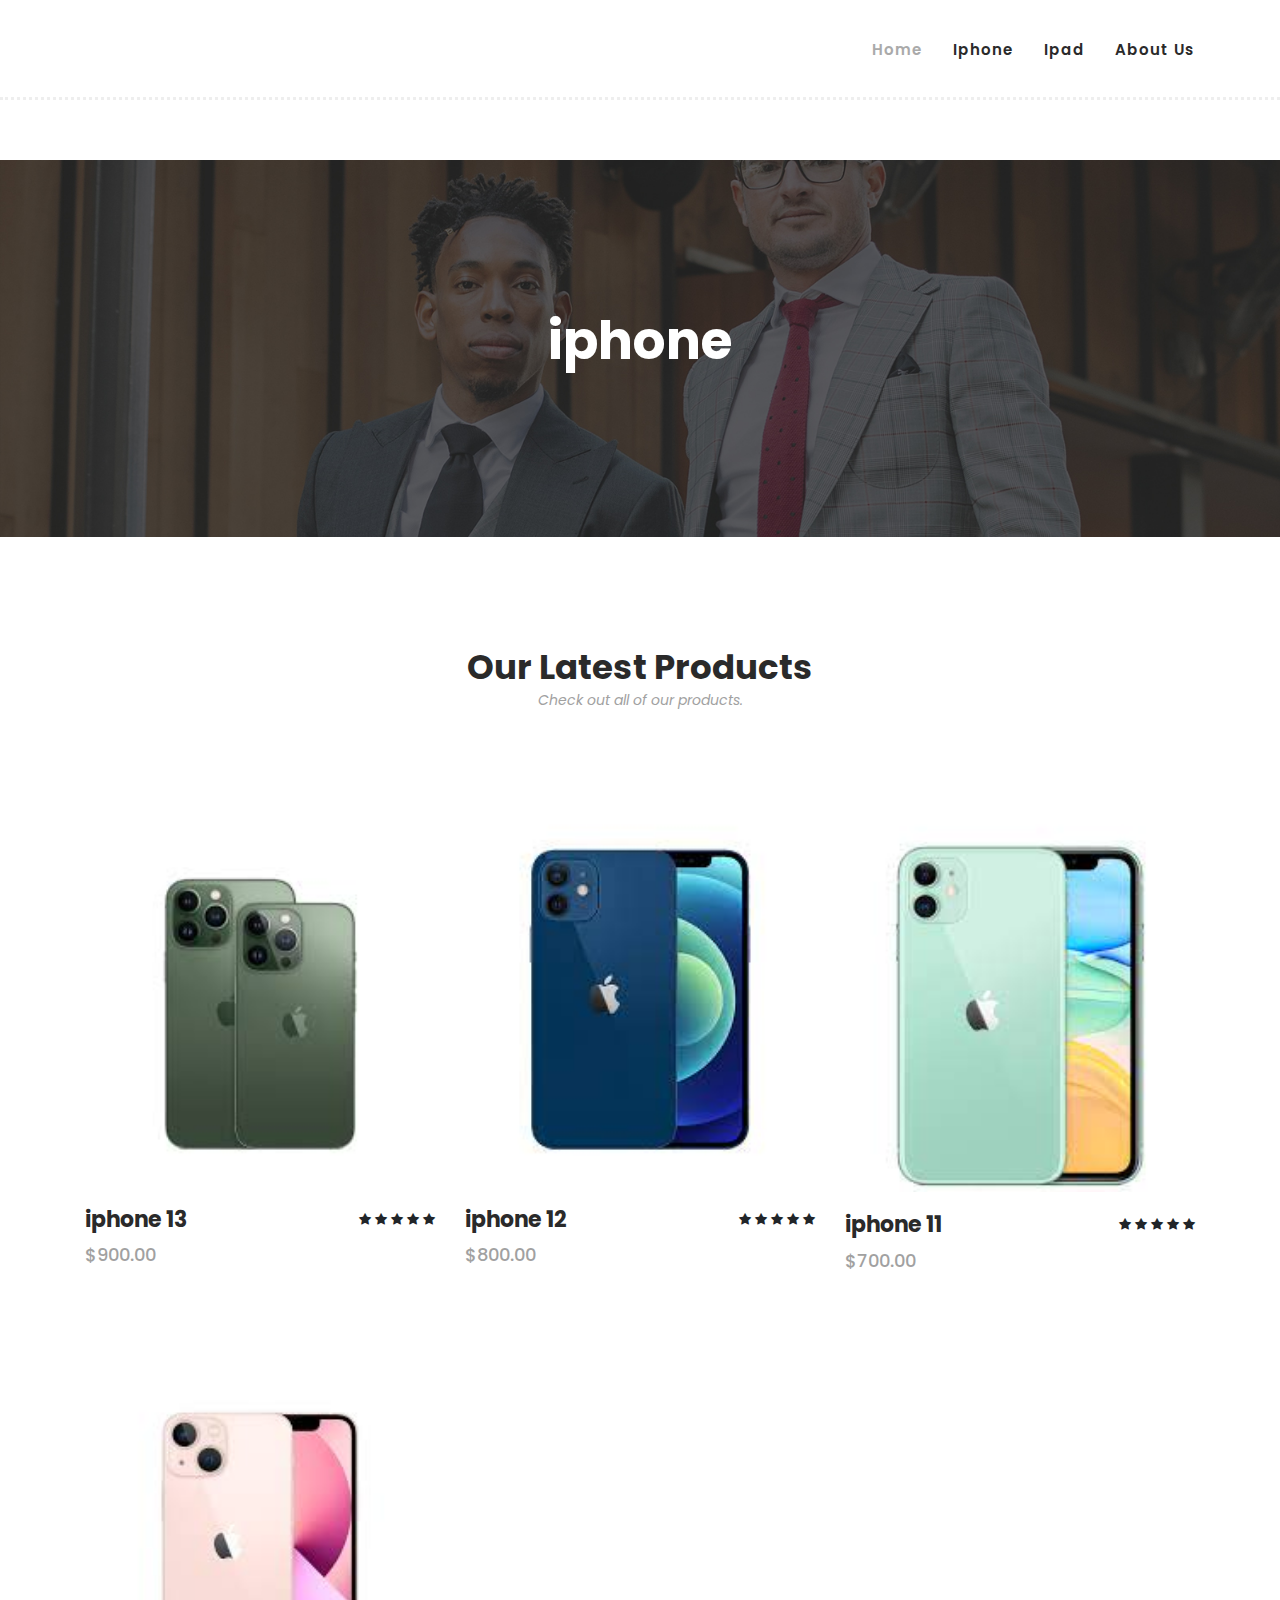
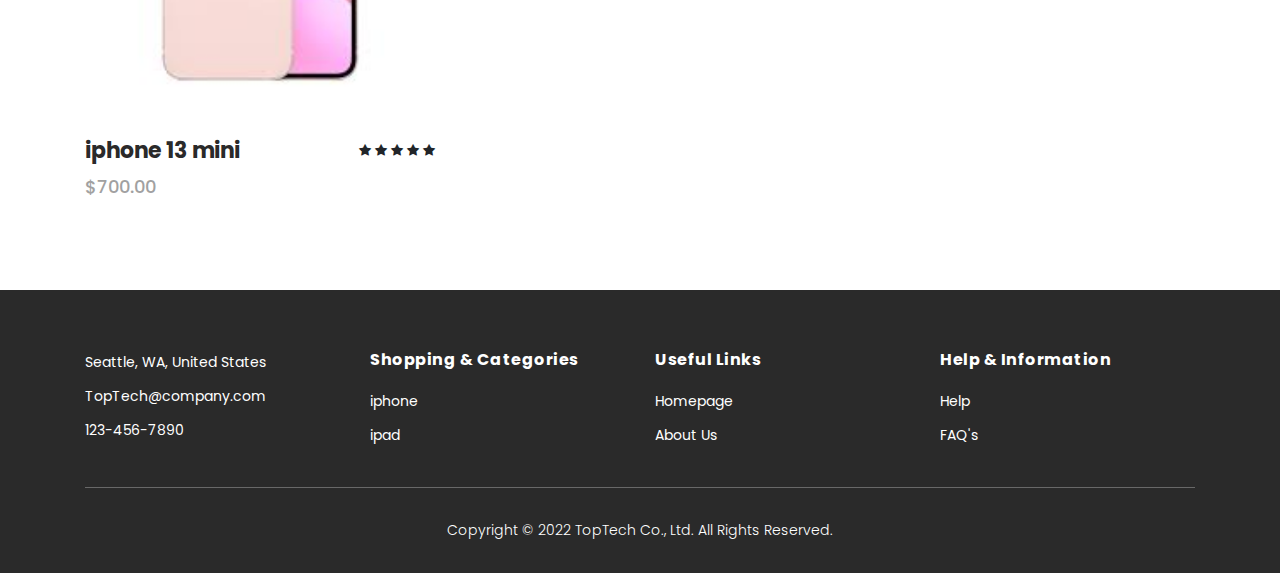
<file: products.html>
<!DOCTYPE html>
<html lang="en">

  <head>

    <meta charset="utf-8">
    <meta name="viewport" content="width=device-width, initial-scale=1, shrink-to-fit=no">
    <meta name="description" content="">
    <meta name="author" content="">
    <link href="https://fonts.googleapis.com/css?family=Poppins:100,200,300,400,500,600,700,800,900&display=swap" rel="stylesheet">

    <title>Hexashop - Product Listing Page</title>


    <!-- Additional CSS Files -->
    <link rel="stylesheet" type="text/css" href="assets/css/bootstrap.min.css">

    <link rel="stylesheet" type="text/css" href="assets/css/font-awesome.css">

    <link rel="stylesheet" href="assets/css/templatemo-hexashop.css">

    <link rel="stylesheet" href="assets/css/owl-carousel.css">

    <link rel="stylesheet" href="assets/css/lightbox.css">
<!--

TemplateMo 571 Hexashop

https://templatemo.com/tm-571-hexashop

-->
    </head>
    
    <body>
    
    <!-- ***** Preloader Start ***** -->
    <div id="preloader">
        <div class="jumper">
            <div></div>
            <div></div>
            <div></div>
        </div>
    </div>  
    <!-- ***** Preloader End ***** -->
    
    
    <!-- ***** Header Area Start ***** -->
    <header class="header-area header-sticky">
        <div class="container">
            <div class="row">
                <div class="col-12">
                    <nav class="main-nav">
                        <!-- ***** Menu Start ***** -->
                        <ul class="nav">
                            <li class="scroll-to-section"><a href="myFunSite.html" class="active">Home</a></li>
                            <li class="scroll-to-section"><a href="products.html">iphone</a></li>
                            <li class="scroll-to-section"><a href="single-product.html">ipad</a></li>
                            <li class="scroll-to-section"><a href="about.html">About Us</a></li>
                        </ul>   
                        <a class='menu-trigger'>
                            <span>Menu</span>
                        </a>
                        <!-- ***** Menu End ***** -->
                    </nav>
                </div>
            </div>
        </div>
    </header>
    <!-- ***** Header Area End ***** -->

    <!-- ***** Main Banner Area Start ***** -->
    <div class="page-heading" id="top">
        <div class="container">
            <div class="row">
                <div class="col-lg-12">
                    <div class="inner-content">
                        <h2>iphone</h2>
                    </div>
                </div>
            </div>
        </div>
    </div>
    <!-- ***** Main Banner Area End ***** -->


    <!-- ***** Products Area Starts ***** -->
    <section class="section" id="products">
        <div class="container">
            <div class="row">
                <div class="col-lg-12">
                    <div class="section-heading">
                        <h2>Our Latest Products</h2>
                        <span>Check out all of our products.</span>
                    </div>
                </div>
            </div>
        </div>
        <div class="container">
            <div class="row">
                <div class="col-lg-4">
                    <div class="item">
                        <div class="thumb">
                            <div class="hover-content">
                                <ul>
                                    <li><a href="single-product.html"><i class="fa fa-eye"></i></a></li>
                                    <li><a href="single-product.html"><i class="fa fa-star"></i></a></li>
                                    <li><a href="single-product.html"><i class="fa fa-shopping-cart"></i></a></li>
                                </ul>
                            </div>
                            <img src="assets/images/men-01.jpg" alt="">
                        </div>
                        <div class="down-content">
                            <h4>iphone 13</h4>
                            <span>$900.00</span>
                            <ul class="stars">
                                <li><i class="fa fa-star"></i></li>
                                <li><i class="fa fa-star"></i></li>
                                <li><i class="fa fa-star"></i></li>
                                <li><i class="fa fa-star"></i></li>
                                <li><i class="fa fa-star"></i></li>
                            </ul>
                        </div>
                    </div>
                </div>
                <div class="col-lg-4">
                    <div class="item">
                        <div class="thumb">
                            <div class="hover-content">
                                <ul>
                                    <li><a href="single-product.html"><i class="fa fa-eye"></i></a></li>
                                    <li><a href="single-product.html"><i class="fa fa-star"></i></a></li>
                                    <li><a href="single-product.html"><i class="fa fa-shopping-cart"></i></a></li>
                                </ul>
                            </div>
                            <img src="assets/images/men-02.jpg" alt="">
                        </div>
                        <div class="down-content">
                            <h4>iphone 12</h4>
                            <span>$800.00</span>
                            <ul class="stars">
                                <li><i class="fa fa-star"></i></li>
                                <li><i class="fa fa-star"></i></li>
                                <li><i class="fa fa-star"></i></li>
                                <li><i class="fa fa-star"></i></li>
                                <li><i class="fa fa-star"></i></li>
                            </ul>
                        </div>
                    </div>
                </div>
                <div class="col-lg-4">
                    <div class="item">
                        <div class="thumb">
                            <div class="hover-content">
                                <ul>
                                    <li><a href="single-product.html"><i class="fa fa-eye"></i></a></li>
                                    <li><a href="single-product.html"><i class="fa fa-star"></i></a></li>
                                    <li><a href="single-product.html"><i class="fa fa-shopping-cart"></i></a></li>
                                </ul>
                            </div>
                            <img src="assets/images/men-03.jpg" alt="">
                        </div>
                        <div class="down-content">
                            <h4>iphone 11</h4>
                            <span>$700.00</span>
                            <ul class="stars">
                                <li><i class="fa fa-star"></i></li>
                                <li><i class="fa fa-star"></i></li>
                                <li><i class="fa fa-star"></i></li>
                                <li><i class="fa fa-star"></i></li>
                                <li><i class="fa fa-star"></i></li>
                            </ul>
                        </div>
                    </div>
                </div>
                <div class="col-lg-4">
                    <div class="item">
                        <div class="thumb">
                            <div class="hover-content">
                                <ul>
                                    <li><a href="single-product.html"><i class="fa fa-eye"></i></a></li>
                                    <li><a href="single-product.html"><i class="fa fa-star"></i></a></li>
                                    <li><a href="single-product.html"><i class="fa fa-shopping-cart"></i></a></li>
                                </ul>
                            </div>
                            <img src="assets/images/men-04.jpg" alt="">
                        </div>
                        <div class="down-content">
                            <h4>iphone 13 mini</h4>
                            <span>$700.00</span>
                            <ul class="stars">
                                <li><i class="fa fa-star"></i></li>
                                <li><i class="fa fa-star"></i></li>
                                <li><i class="fa fa-star"></i></li>
                                <li><i class="fa fa-star"></i></li>
                                <li><i class="fa fa-star"></i></li>
                            </ul>
                        </div>
                    </div>
                </div>
                
            </div>
        </div>
    </section>
    <!-- ***** Products Area Ends ***** -->
    
    <!-- ***** Footer Start ***** -->
    <footer>
        <div class="container">
            <div class="row">
                <div class="col-lg-3">
                    <div class="first-item">
                        <ul>
                            <li><a href="#">Seattle, WA, United States</a></li>
                            <li><a href="#">TopTech@company.com</a></li>
                            <li><a href="#">123-456-7890</a></li>
                        </ul>
                    </div>
                </div>
                <div class="col-lg-3">
                    <h4>Shopping &amp; Categories</h4>
                    <ul>
                        <li><a href="#">iphone</a></li>
                        <li><a href="#">ipad</a></li>
                    </ul>
                </div>
                <div class="col-lg-3">
                    <h4>Useful Links</h4>
                    <ul>
                        <li><a href="#">Homepage</a></li>
                        <li><a href="#">About Us</a></li>
                    </ul>
                </div>
                <div class="col-lg-3">
                    <h4>Help &amp; Information</h4>
                    <ul>
                        <li><a href="#">Help</a></li>
                        <li><a href="#">FAQ's</a></li>
                    </ul>
                </div>
                <div class="col-lg-12">
                    <div class="under-footer">
                        <p>Copyright © 2022 TopTech Co., Ltd. All Rights Reserved. 
                    
                    </div>
                </div>
            </div>
        </div>
    </footer>
    

    <!-- jQuery -->
    <script src="assets/js/jquery-2.1.0.min.js"></script>

    <!-- Bootstrap -->
    <script src="assets/js/popper.js"></script>
    <script src="assets/js/bootstrap.min.js"></script>

    <!-- Plugins -->
    <script src="assets/js/owl-carousel.js"></script>
    <script src="assets/js/accordions.js"></script>
    <script src="assets/js/datepicker.js"></script>
    <script src="assets/js/scrollreveal.min.js"></script>
    <script src="assets/js/waypoints.min.js"></script>
    <script src="assets/js/jquery.counterup.min.js"></script>
    <script src="assets/js/imgfix.min.js"></script> 
    <script src="assets/js/slick.js"></script> 
    <script src="assets/js/lightbox.js"></script> 
    <script src="assets/js/isotope.js"></script> 
    
    <!-- Global Init -->
    <script src="assets/js/custom.js"></script>

    <script>

        $(function() {
            var selectedClass = "";
            $("p").click(function(){
            selectedClass = $(this).attr("data-rel");
            $("#portfolio").fadeTo(50, 0.1);
                $("#portfolio div").not("."+selectedClass).fadeOut();
            setTimeout(function() {
              $("."+selectedClass).fadeIn();
              $("#portfolio").fadeTo(50, 1);
            }, 500);
                
            });
        });

    </script>

  </body>

</html>
</file>
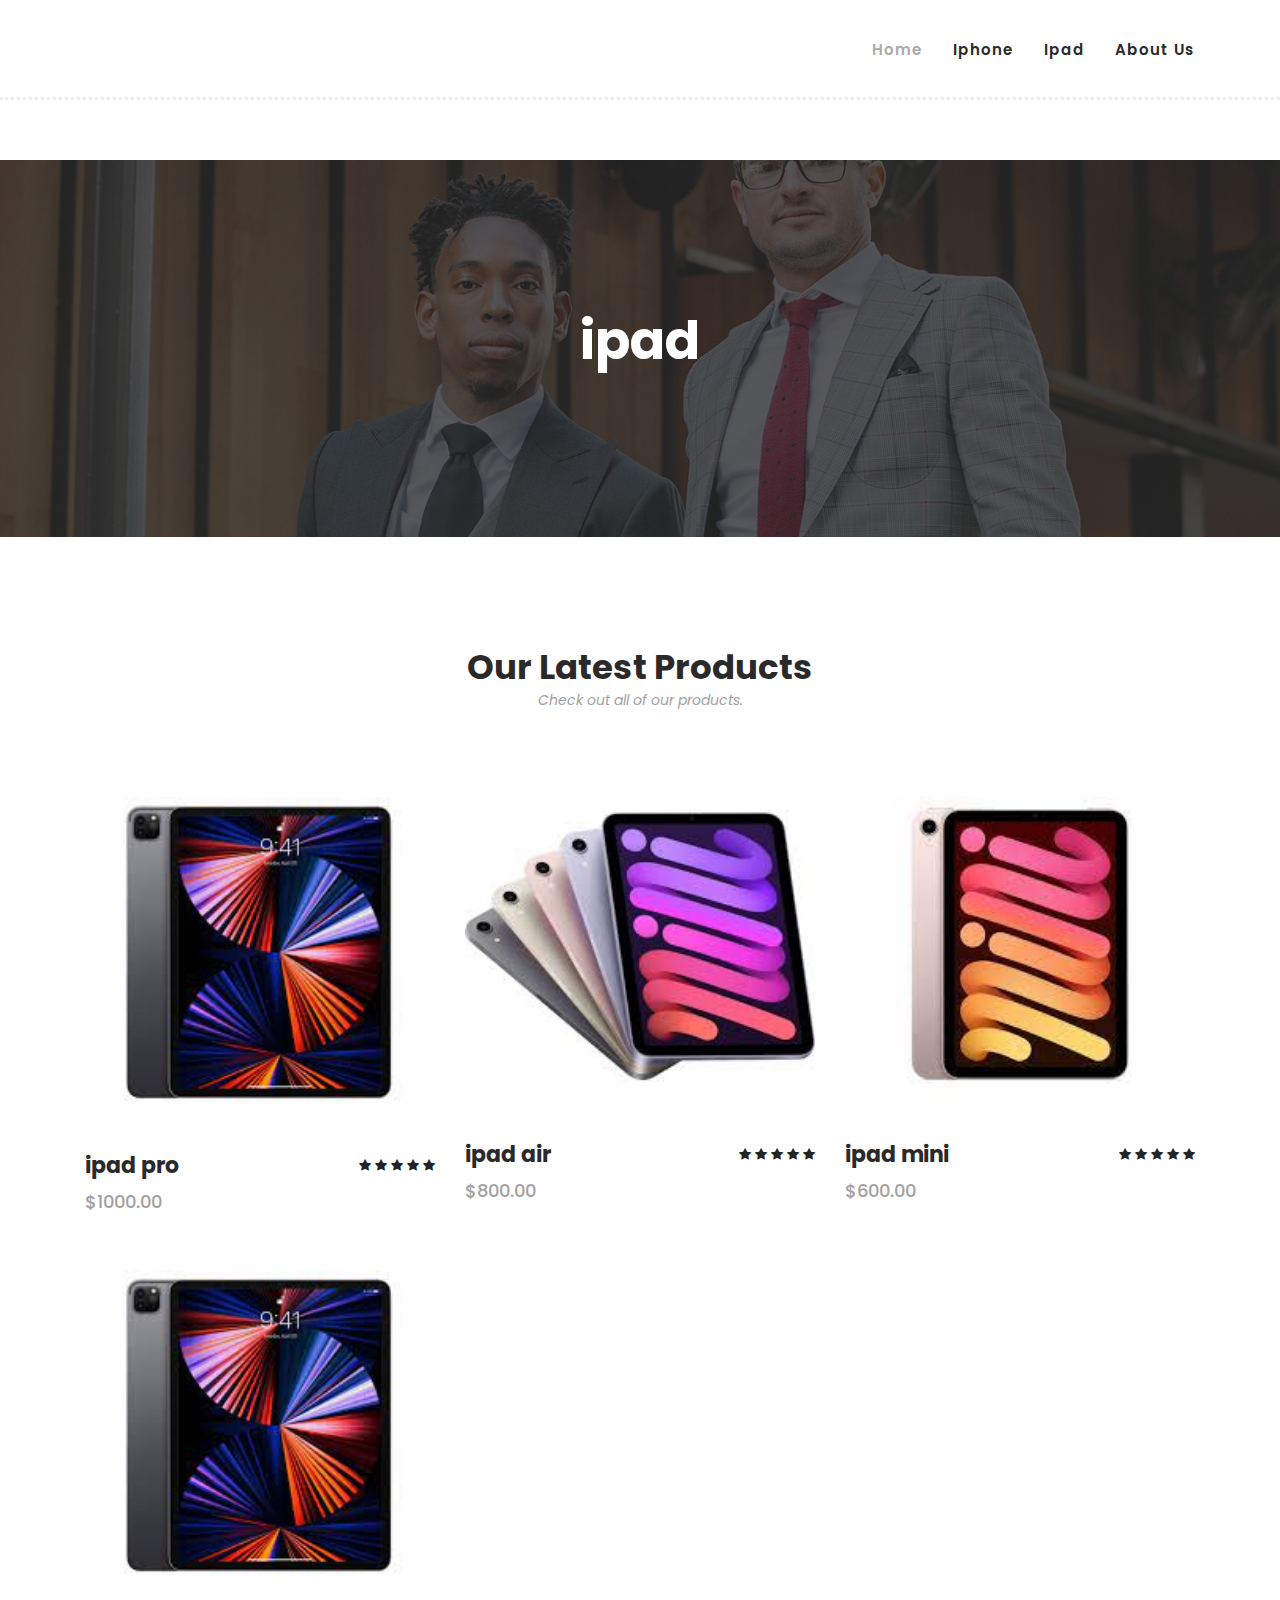
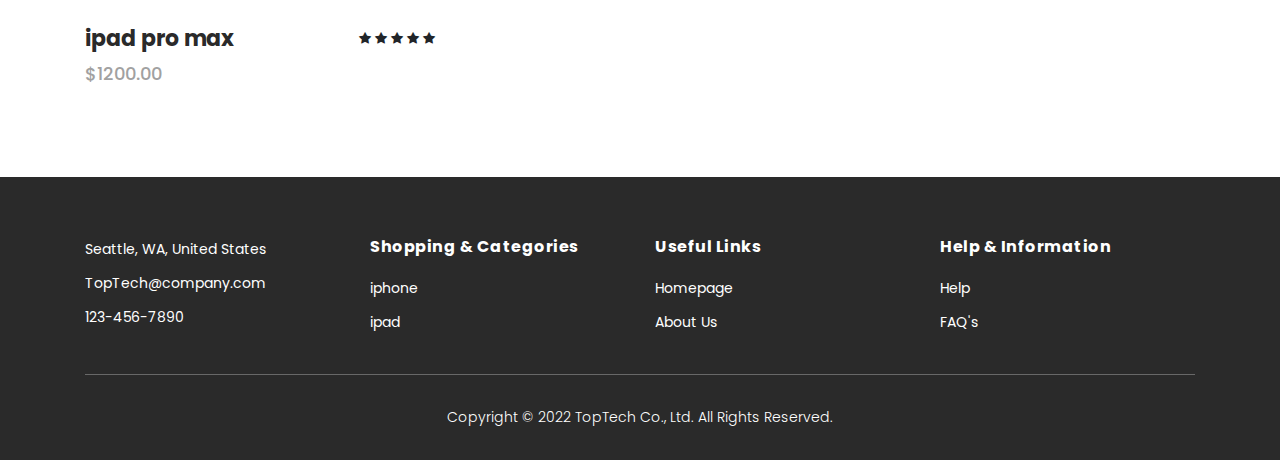
<file: single-product.html>
<!DOCTYPE html>
<html lang="en">

  <head>

    <meta charset="utf-8">
    <meta name="viewport" content="width=device-width, initial-scale=1, shrink-to-fit=no">
    <meta name="description" content="">
    <meta name="author" content="">
    <link href="https://fonts.googleapis.com/css?family=Poppins:100,200,300,400,500,600,700,800,900&display=swap" rel="stylesheet">

    <title>Hexashop - Product Detail Page</title>


    <!-- Additional CSS Files -->
    <link rel="stylesheet" type="text/css" href="assets/css/bootstrap.min.css">

    <link rel="stylesheet" type="text/css" href="assets/css/font-awesome.css">

    <link rel="stylesheet" href="assets/css/templatemo-hexashop.css">

    <link rel="stylesheet" href="assets/css/owl-carousel.css">

    <link rel="stylesheet" href="assets/css/lightbox.css">
<!--

TemplateMo 571 Hexashop

https://templatemo.com/tm-571-hexashop

-->
    </head>
    
    <body>
    
    <!-- ***** Preloader Start ***** -->
    <div id="preloader">
        <div class="jumper">
            <div></div>
            <div></div>
            <div></div>
        </div>
    </div>  
    <!-- ***** Preloader End ***** -->
    
    
    <!-- ***** Header Area Start ***** -->
    <header class="header-area header-sticky">
        <div class="container">
            <div class="row">
                <div class="col-12">
                    <nav class="main-nav">
                        <!-- ***** Menu Start ***** -->
                        <ul class="nav">
                            <li class="scroll-to-section"><a href="myFunSite.html" class="active">Home</a></li>
                            <li class="scroll-to-section"><a href="products.html">iphone</a></li>
                            <li class="scroll-to-section"><a href="single-product.html">ipad</a></li>
                            <li class="scroll-to-section"><a href="about.html">About Us</a></li>
                        </ul>  
                        <a class='menu-trigger'>
                            <span>Menu</span>
                        </a>
                        <!-- ***** Menu End ***** -->
                    </nav>
                </div>
            </div>
        </div>
    </header>
    <!-- ***** Header Area End ***** -->

    <!-- ***** Main Banner Area Start ***** -->
    <div class="page-heading" id="top">
        <div class="container">
            <div class="row">
                <div class="col-lg-12">
                    <div class="inner-content">
                        <h2>ipad</h2>
                    </div>
                </div>
            </div>
        </div>
    </div>
    <!-- ***** Main Banner Area End ***** -->


    <!-- ***** Products Area Starts ***** -->
    <section class="section" id="products">
        <div class="container">
            <div class="row">
                <div class="col-lg-12">
                    <div class="section-heading">
                        <h2>Our Latest Products</h2>
                        <span>Check out all of our products.</span>
                    </div>
                </div>
            </div>
        </div>
        <div class="container">
            <div class="row">
                <div class="col-lg-4">
                    <div class="item">
                        <div class="thumb">
                            <div class="hover-content">
                                <ul>
                                    <li><a href="single-product.html"><i class="fa fa-eye"></i></a></li>
                                    <li><a href="single-product.html"><i class="fa fa-star"></i></a></li>
                                    <li><a href="single-product.html"><i class="fa fa-shopping-cart"></i></a></li>
                                </ul>
                            </div>
                            <img src="assets/images/women-01.jpg" alt="">
                        </div>
                        <div class="down-content">
                            <h4>ipad pro</h4>
                            <span>$1000.00</span>
                            <ul class="stars">
                                <li><i class="fa fa-star"></i></li>
                                <li><i class="fa fa-star"></i></li>
                                <li><i class="fa fa-star"></i></li>
                                <li><i class="fa fa-star"></i></li>
                                <li><i class="fa fa-star"></i></li>
                            </ul>
                        </div>
                    </div>
                </div>
                <div class="col-lg-4">
                    <div class="item">
                        <div class="thumb">
                            <div class="hover-content">
                                <ul>
                                    <li><a href="single-product.html"><i class="fa fa-eye"></i></a></li>
                                    <li><a href="single-product.html"><i class="fa fa-star"></i></a></li>
                                    <li><a href="single-product.html"><i class="fa fa-shopping-cart"></i></a></li>
                                </ul>
                            </div>
                            <img src="assets/images/women-02.jpg" alt="">
                        </div>
                        <div class="down-content">
                            <h4>ipad air</h4>
                            <span>$800.00</span>
                            <ul class="stars">
                                <li><i class="fa fa-star"></i></li>
                                <li><i class="fa fa-star"></i></li>
                                <li><i class="fa fa-star"></i></li>
                                <li><i class="fa fa-star"></i></li>
                                <li><i class="fa fa-star"></i></li>
                            </ul>
                        </div>
                    </div>
                </div>
                <div class="col-lg-4">
                    <div class="item">
                        <div class="thumb">
                            <div class="hover-content">
                                <ul>
                                    <li><a href="single-product.html"><i class="fa fa-eye"></i></a></li>
                                    <li><a href="single-product.html"><i class="fa fa-star"></i></a></li>
                                    <li><a href="single-product.html"><i class="fa fa-shopping-cart"></i></a></li>
                                </ul>
                            </div>
                            <img src="assets/images/women-03.jpg" alt="">
                        </div>
                        <div class="down-content">
                            <h4>ipad mini</h4>
                            <span>$600.00</span>
                            <ul class="stars">
                                <li><i class="fa fa-star"></i></li>
                                <li><i class="fa fa-star"></i></li>
                                <li><i class="fa fa-star"></i></li>
                                <li><i class="fa fa-star"></i></li>
                                <li><i class="fa fa-star"></i></li>
                            </ul>
                        </div>
                    </div>
                </div>
                <div class="col-lg-4">
                    <div class="item">
                        <div class="thumb">
                            <div class="hover-content">
                                <ul>
                                    <li><a href="single-product.html"><i class="fa fa-eye"></i></a></li>
                                    <li><a href="single-product.html"><i class="fa fa-star"></i></a></li>
                                    <li><a href="single-product.html"><i class="fa fa-shopping-cart"></i></a></li>
                                </ul>
                            </div>
                            <img src="assets/images/women-01.jpg" alt="">
                        </div>
                        <div class="down-content">
                            <h4>ipad pro max</h4>
                            <span>$1200.00</span>
                            <ul class="stars">
                                <li><i class="fa fa-star"></i></li>
                                <li><i class="fa fa-star"></i></li>
                                <li><i class="fa fa-star"></i></li>
                                <li><i class="fa fa-star"></i></li>
                                <li><i class="fa fa-star"></i></li>
                            </ul>
                        </div>
                    </div>
                </div>
                
            </div>
        </div>
    </section>
    <!-- ***** Products Area Ends ***** -->
    
    <!-- ***** Footer Start ***** -->
    <footer>
        <div class="container">
            <div class="row">
                <div class="col-lg-3">
                    <div class="first-item">
                        <ul>
                            <li><a href="#">Seattle, WA, United States</a></li>
                            <li><a href="#">TopTech@company.com</a></li>
                            <li><a href="#">123-456-7890</a></li>
                        </ul>
                    </div>
                </div>
                <div class="col-lg-3">
                    <h4>Shopping &amp; Categories</h4>
                    <ul>
                        <li><a href="#">iphone</a></li>
                        <li><a href="#">ipad</a></li>
                    </ul>
                </div>
                <div class="col-lg-3">
                    <h4>Useful Links</h4>
                    <ul>
                        <li><a href="#">Homepage</a></li>
                        <li><a href="#">About Us</a></li>
                    </ul>
                </div>
                <div class="col-lg-3">
                    <h4>Help &amp; Information</h4>
                    <ul>
                        <li><a href="#">Help</a></li>
                        <li><a href="#">FAQ's</a></li>
                    </ul>
                </div>
                <div class="col-lg-12">
                    <div class="under-footer">
                        <p>Copyright © 2022 TopTech Co., Ltd. All Rights Reserved. 
                    
                    </div>
                </div>
            </div>
        </div>
    </footer>
    

    <!-- jQuery -->
    <script src="assets/js/jquery-2.1.0.min.js"></script>

    <!-- Bootstrap -->
    <script src="assets/js/popper.js"></script>
    <script src="assets/js/bootstrap.min.js"></script>

    <!-- Plugins -->
    <script src="assets/js/owl-carousel.js"></script>
    <script src="assets/js/accordions.js"></script>
    <script src="assets/js/datepicker.js"></script>
    <script src="assets/js/scrollreveal.min.js"></script>
    <script src="assets/js/waypoints.min.js"></script>
    <script src="assets/js/jquery.counterup.min.js"></script>
    <script src="assets/js/imgfix.min.js"></script> 
    <script src="assets/js/slick.js"></script> 
    <script src="assets/js/lightbox.js"></script> 
    <script src="assets/js/isotope.js"></script> 
    <script src="assets/js/quantity.js"></script>
    
    <!-- Global Init -->
    <script src="assets/js/custom.js"></script>

    <script>

        $(function() {
            var selectedClass = "";
            $("p").click(function(){
            selectedClass = $(this).attr("data-rel");
            $("#portfolio").fadeTo(50, 0.1);
                $("#portfolio div").not("."+selectedClass).fadeOut();
            setTimeout(function() {
              $("."+selectedClass).fadeIn();
              $("#portfolio").fadeTo(50, 1);
            }, 500);
                
            });
        });

    </script>

  </body>

</html>
</file>
<file: assets/css/templatemo-hexashop.css>
/*

TemplateMo 571 Hexashop

https://templatemo.com/tm-571-hexashop

*/

/* ---------------------------------------------
Table of contents
------------------------------------------------
01. font & reset css
02. reset
03. global styles
04. header
05. banner
06. features
07. testimonials
08. contact
09. footer
10. preloader
11. search
12. portfolio

--------------------------------------------- */
/* 
---------------------------------------------
font & reset css
--------------------------------------------- 
*/
@import url("https://fonts.googleapis.com/css?family=Poppins:100,200,300,400,500,600,700,800,900");
/* 
---------------------------------------------
reset
--------------------------------------------- 
*/
html, body, div, span, applet, object, iframe, h1, h2, h3, h4, h5, h6, p, blockquote, div
pre, a, abbr, acronym, address, big, cite, code, del, dfn, em, font, img, ins, kbd, q,
s, samp, small, strike, strong, sub, sup, tt, var, b, u, i, center, dl, dt, dd, ol, ul, li,
figure, header, nav, section, article, aside, footer, figcaption {
  margin: 0;
  padding: 0;
  border: 0;
  outline: 0;
}

.clearfix:after {
  content: ".";
  display: block;
  clear: both;
  visibility: hidden;
  line-height: 0;
  height: 0;
}

.clearfix {
  display: inline-block;
}

html[xmlns] .clearfix {
  display: block;
}

* html .clearfix {
  height: 1%;
}

ul, li {
  padding: 0;
  margin: 0;
  list-style: none;
}

header, nav, section, article, aside, footer, hgroup {
  display: block;
}

* {
  box-sizing: border-box;
}

html, body {
  font-family: 'Poppins', sans-serif;
  font-weight: 400;
  background-color: #fff;
  font-size: 16px;
  -ms-text-size-adjust: 100%;
  -webkit-font-smoothing: antialiased;
  -moz-osx-font-smoothing: grayscale;
}

a {
  text-decoration: none !important;
}

h1, h2, h3, h4, h5, h6 {
  margin-top: 0px;
  margin-bottom: 0px;
}

ul {
  margin-bottom: 0px;
}

p {
  font-size: 14px;
  line-height: 25px;
  color: #2a2a2a;
}

/* 
---------------------------------------------
global styles
--------------------------------------------- 
*/
html,
body {
  background: #fff;
  font-family: 'Poppins', sans-serif;
}

::selection {
  background: #2a2a2a;
  color: #fff;
}

::-moz-selection {
  background: #2a2a2a;
  color: #fff;
}

@media (max-width: 991px) {
  html, body {
    overflow-x: hidden;
  }
  .mobile-top-fix {
    margin-top: 30px;
    margin-bottom: 0px;
  }
  .mobile-bottom-fix {
    margin-bottom: 30px;
  }
  .mobile-bottom-fix-big {
    margin-bottom: 60px;
  }
}

.main-border-button a {
  font-size: 13px;
  color: #fff;
  border: 1px solid #fff;
  padding: 12px 25px;
  display: inline-block;
  font-weight: 500;
  transition: all .3s;
}

.main-border-button a:hover {
  background-color: #fff;
  color: #2a2a2a;
}

.main-white-button a {
  font-size: 13px;
  color: #2a2a2a;
  background-color: #fff;
  padding: 12px 25px;
  display: inline-block;
  border-radius: 3px;
  font-weight: 600;
  transition: all .3s;
}

.main-white-button a:hover {
  opacity: 0.9;
}

.main-text-button a {
  font-size: 13px;
  color: #fff;
  font-weight: 600;
  transition: all .3s;
}

.main-text-button a:hover {
  opacity: 0.9;
}

.section-heading h2 {
  font-size: 34px;
  font-weight: 700;
  color: #2a2a2a;
}

.section-heading span {
  font-size: 14px;
  color: #a1a1a1;
  font-style: italic;
  font-weight: 400;
}



/* 
---------------------------------------------
header
--------------------------------------------- 
*/

.background-header {
  border-bottom: none !important;
  background-color: #fff;
  height: 80px!important;
  position: fixed!important;
  top: 0px;
  left: 0px;
  right: 0px;
  box-shadow: 0px 0px 10px rgba(0,0,0,0.15)!important;
}

.background-header .logo,
.background-header .main-nav .nav li a {
  color: #1e1e1e!important;
}

.background-header .main-nav .nav li:hover a {
  color: #2a2a2a!important;
}

.background-header .nav li a.active {
  color: #2a2a2a!important;
}

.header-area {
  border-bottom: 3px dotted #eee;
  box-shadow: none;
  background-color: #fff;
  position: absolute;
  top: 0px;
  left: 0px;
  right: 0px;
  z-index: 100;
  height: 100px;
  -webkit-transition: all .5s ease 0s;
  -moz-transition: all .5s ease 0s;
  -o-transition: all .5s ease 0s;
  transition: all .5s ease 0s;
}

.header-area .main-nav {
  min-height: 80px;
  background: transparent;
}

.header-area .main-nav .logo {
  line-height: 100px;
  color: #fff;
  font-size: 28px;
  font-weight: 700;
  text-transform: uppercase;
  letter-spacing: 2px;
  float: left;
  -webkit-transition: all 0.3s ease 0s;
  -moz-transition: all 0.3s ease 0s;
  -o-transition: all 0.3s ease 0s;
  transition: all 0.3s ease 0s;
}

.background-header .main-nav .logo {
  line-height: 75px;
}

.background-header .nav {
  margin-top: 20px !important;
}

.header-area .main-nav .nav {
  float: right;
  margin-top: 30px;
  margin-right: 0px;
  background-color: transparent;
  -webkit-transition: all 0.3s ease 0s;
  -moz-transition: all 0.3s ease 0s;
  -o-transition: all 0.3s ease 0s;
  transition: all 0.3s ease 0s;
  position: relative;
  z-index: 999;
}

.header-area .main-nav .nav li {
  padding-left: 15px;
  padding-right: 15px;
}

.header-area .main-nav .nav li:last-child {
  padding-right: 0px;
}

.header-area .main-nav .nav li a {
  display: block;
  font-weight: 600;
  font-size: 15px;
  color: #2a2a2a;
  text-transform: capitalize;
  -webkit-transition: all 0.3s ease 0s;
  -moz-transition: all 0.3s ease 0s;
  -o-transition: all 0.3s ease 0s;
  transition: all 0.3s ease 0s;
  height: 40px;
  line-height: 40px;
  border: transparent;
  letter-spacing: 1px;
}

.header-area .main-nav .nav li a {
  color: #2a2a2a;
}

.header-area .main-nav .nav li:hover a,
.header-area .main-nav .nav li a.active {
  color: #aaa!important;
}

.background-header .main-nav .nav li:hover a,
.background-header .main-nav .nav li a.active {
  color: #aaa!important;
  opacity: 1;
}

.header-area .main-nav .nav li.submenu {
  position: relative;
  padding-right: 30px;
}

.header-area .main-nav .nav li.submenu:after {
  font-family: FontAwesome;
  content: "\f107";
  font-size: 12px;
  color: #2a2a2a;
  position: absolute;
  right: 18px;
  top: 12px;
}

.background-header .main-nav .nav li.submenu:after {
  color: #2a2a2a;
}

.header-area .main-nav .nav li.submenu ul {
  position: absolute;
  width: 200px;
  box-shadow: 0 2px 28px 0 rgba(0, 0, 0, 0.06);
  overflow: hidden;
  top: 50px;
  opacity: 0;
  transform: translateY(+2em);
  visibility: hidden;
  z-index: -1;
  transition: all 0.3s ease-in-out 0s, visibility 0s linear 0.3s, z-index 0s linear 0.01s;
}

.header-area .main-nav .nav li.submenu ul li {
  margin-left: 0px;
  padding-left: 0px;
  padding-right: 0px;
}

.header-area .main-nav .nav li.submenu ul li a {
  opacity: 1;
  display: block;
  background: #f7f7f7;
  color: #2a2a2a!important;
  padding-left: 20px;
  height: 40px;
  line-height: 40px;
  -webkit-transition: all 0.3s ease 0s;
  -moz-transition: all 0.3s ease 0s;
  -o-transition: all 0.3s ease 0s;
  transition: all 0.3s ease 0s;
  position: relative;
  font-size: 13px;
  font-weight: 400;
  border-bottom: 1px solid #eee;
}

.header-area .main-nav .nav li.submenu ul li a:hover {
  background: #fff;
  color: #aaa!important;
  padding-left: 25px;
}

.header-area .main-nav .nav li.submenu ul li a:hover:before {
  width: 3px;
}

.header-area .main-nav .nav li.submenu:hover ul {
  visibility: visible;
  opacity: 1;
  z-index: 1;
  transform: translateY(0%);
  transition-delay: 0s, 0s, 0.3s;
}

.header-area .main-nav .menu-trigger {
  cursor: pointer;
  display: block;
  position: absolute;
  top: 33px;
  width: 32px;
  height: 40px;
  text-indent: -9999em;
  z-index: 99;
  right: 40px;
  display: none;
}

.background-header .main-nav .menu-trigger {
  top: 23px;
}

.header-area .main-nav .menu-trigger span,
.header-area .main-nav .menu-trigger span:before,
.header-area .main-nav .menu-trigger span:after {
  -moz-transition: all 0.4s;
  -o-transition: all 0.4s;
  -webkit-transition: all 0.4s;
  transition: all 0.4s;
  background-color: #1e1e1e;
  display: block;
  position: absolute;
  width: 30px;
  height: 2px;
  left: 0;
}

.background-header .main-nav .menu-trigger span,
.background-header .main-nav .menu-trigger span:before,
.background-header .main-nav .menu-trigger span:after {
  background-color: #1e1e1e;
}

.header-area .main-nav .menu-trigger span:before,
.header-area .main-nav .menu-trigger span:after {
  -moz-transition: all 0.4s;
  -o-transition: all 0.4s;
  -webkit-transition: all 0.4s;
  transition: all 0.4s;
  background-color: #1e1e1e;
  display: block;
  position: absolute;
  width: 30px;
  height: 2px;
  left: 0;
  width: 75%;
}

.background-header .main-nav .menu-trigger span:before,
.background-header .main-nav .menu-trigger span:after {
  background-color: #1e1e1e;
}

.header-area .main-nav .menu-trigger span:before,
.header-area .main-nav .menu-trigger span:after {
  content: "";
}

.header-area .main-nav .menu-trigger span {
  top: 16px;
}

.header-area .main-nav .menu-trigger span:before {
  -moz-transform-origin: 33% 100%;
  -ms-transform-origin: 33% 100%;
  -webkit-transform-origin: 33% 100%;
  transform-origin: 33% 100%;
  top: -10px;
  z-index: 10;
}

.header-area .main-nav .menu-trigger span:after {
  -moz-transform-origin: 33% 0;
  -ms-transform-origin: 33% 0;
  -webkit-transform-origin: 33% 0;
  transform-origin: 33% 0;
  top: 10px;
}

.header-area .main-nav .menu-trigger.active span,
.header-area .main-nav .menu-trigger.active span:before,
.header-area .main-nav .menu-trigger.active span:after {
  background-color: transparent;
  width: 100%;
}

.header-area .main-nav .menu-trigger.active span:before {
  -moz-transform: translateY(6px) translateX(1px) rotate(45deg);
  -ms-transform: translateY(6px) translateX(1px) rotate(45deg);
  -webkit-transform: translateY(6px) translateX(1px) rotate(45deg);
  transform: translateY(6px) translateX(1px) rotate(45deg);
  background-color: #1e1e1e;
}

.background-header .main-nav .menu-trigger.active span:before {
  background-color: #1e1e1e;
}

.header-area .main-nav .menu-trigger.active span:after {
  -moz-transform: translateY(-6px) translateX(1px) rotate(-45deg);
  -ms-transform: translateY(-6px) translateX(1px) rotate(-45deg);
  -webkit-transform: translateY(-6px) translateX(1px) rotate(-45deg);
  transform: translateY(-6px) translateX(1px) rotate(-45deg);
  background-color: #1e1e1e;
}

.background-header .main-nav .menu-trigger.active span:after {
  background-color: #1e1e1e;
}

.header-area.header-sticky {
  min-height: 80px;
}

.header-area .nav {
  margin-top: 30px;
}

.header-area.header-sticky .nav li a.active {
  color: #aaa;
}

@media (max-width: 1200px) {
  .header-area .main-nav .nav li {
    padding-left: 12px;
    padding-right: 12px;
  }
  .header-area .main-nav:before {
    display: none;
  }
}

@media (max-width: 767px) {
  .header-area .main-nav .logo {
    color: #1e1e1e;
  }
  .header-area.header-sticky .nav li a:hover,
  .header-area.header-sticky .nav li a.active {
    color: #aaa!important;
    opacity: 1;
  }
  .header-area.header-sticky .nav li.search-icon a {
    width: 100%;
  }
  .header-area {
    background-color: #f7f7f7;
    padding: 0px 15px;
    height: 100px;
    box-shadow: none;
    text-align: center;
  }
  .header-area .container {
    padding: 0px;
  }
  .header-area .logo {
    margin-left: 30px;
  }
  .header-area .menu-trigger {
    display: block !important;
  }
  .header-area .main-nav {
    overflow: hidden;
  }
  .header-area .main-nav .nav {
    float: none;
    width: 100%;
    display: none;
    -webkit-transition: all 0s ease 0s;
    -moz-transition: all 0s ease 0s;
    -o-transition: all 0s ease 0s;
    transition: all 0s ease 0s;
    margin-left: 0px;
  }
  .header-area .main-nav .nav li:first-child {
    border-top: 1px solid #eee;
  }
  .header-area.header-sticky .nav {
    margin-top: 100px !important;
  }
  .header-area .main-nav .nav li {
    width: 100%;
    background: #fff;
    border-bottom: 1px solid #eee;
    padding-left: 0px !important;
    padding-right: 0px !important;
  }
  .header-area .main-nav .nav li a {
    height: 50px !important;
    line-height: 50px !important;
    padding: 0px !important;
    border: none !important;
    background: #f7f7f7 !important;
    color: #191a20 !important;
  }
  .header-area .main-nav .nav li a:hover {
    background: #eee !important;
    color: #aaa!important;
  }
  .header-area .main-nav .nav li.submenu ul {
    position: relative;
    visibility: inherit;
    opacity: 1;
    z-index: 1;
    transform: translateY(0%);
    transition-delay: 0s, 0s, 0.3s;
    top: 0px;
    width: 100%;
    box-shadow: none;
    height: 0px;
  }
  .header-area .main-nav .nav li.submenu ul li a {
    font-size: 12px;
    font-weight: 400;
  }
  .header-area .main-nav .nav li.submenu ul li a:hover:before {
    width: 0px;
  }
  .header-area .main-nav .nav li.submenu ul.active {
    height: auto !important;
  }
  .header-area .main-nav .nav li.submenu:after {
    color: #3B566E;
    right: 25px;
    font-size: 14px;
    top: 15px;
  }
  .header-area .main-nav .nav li.submenu:hover ul, .header-area .main-nav .nav li.submenu:focus ul {
    height: 0px;
  }
}

@media (min-width: 767px) {
  .header-area .main-nav .nav {
    display: flex !important;
  }
}


/* 
---------------------------------------------
banner
--------------------------------------------- 
*/

.main-banner {
  border-bottom: 3px dotted #eee;
  padding-top: 160px;
  padding-bottom: 30px;
}

.main-banner .left-content .thumb img {
  width: 100%;
  overflow: hidden;
}

.main-banner .left-content .inner-content {
  position: absolute;
  left: 100px;
  top: 50%;
  transform: translateY(-50%);
}

.main-banner .left-content .inner-content h4 {
  color: #fff;
  margin-top: -10px;
  font-size: 52px;
  font-weight: 700;
  margin-bottom: 20px;
}

.main-banner .left-content .inner-content span {
  font-size: 16px;
  color: #fff;
  font-weight: 400;
  font-style: italic;
  display: block;
  margin-bottom: 30px;
}

.main-banner .right-content .right-first-image {
  margin-bottom: 28.5px;
}

.main-banner .right-content .right-first-image .thumb {
  position: relative;
  text-align: center;
}

.main-banner .right-content .right-first-image .thumb img {
  width: 100%;
  overflow: hidden;
}

.main-banner .right-content .right-first-image .thumb .inner-content {
  position: absolute;
  top: 50%;
  transform: translateY(-50%);
  width: 100%;
  text-align: center;
}

.main-banner .right-content .right-first-image .thumb .inner-content h4 {
  color: #fff;
  font-size: 24px;
  font-weight: 700;
  margin-bottom: 15px;
}

.main-banner .right-content .right-first-image .thumb .inner-content span {
  font-size: 16px;
  color: #fff;
  font-style: italic;
}

.main-banner .right-content .right-first-image .thumb .hover-content {
  position: absolute;
  top: 15px;
  right: 15px;
  left: 15px;
  bottom: 15px;
  text-align: center;
  background-color: rgba(42,42,42,.97);
  opacity: 0;
  visibility: hidden;
  transition: all 0.5s;
}

.main-banner .right-content .right-first-image .thumb:hover .hover-content {
  opacity: 1;
  visibility: visible;
}

.main-banner .right-content .right-first-image .thumb .hover-content .inner {
  position: absolute;
  top: 50%;
  left: 50%;
  transform: translate(-50%, -50%);
  width: 100%;
}

.main-banner .right-content .right-first-image .thumb .hover-content h4 {
  color: #fff;
  font-size: 24px;
  font-weight: 700;
  margin-bottom: 15px;
}

.main-banner .right-content .right-first-image .thumb .hover-content p {
  color: #fff;
  padding: 0px 20px;
  margin-bottom: 20px;
}



/*
---------------------------------------------
Men
---------------------------------------------
*/

#men {
  padding-top: 90px;
  padding-bottom: 90px;
  border-bottom: 3px dotted #eee;
}

#men .section-heading {
  margin-bottom: 60px;
}

#men .item .down-content {
  padding-top: 30px;
  position: relative;
  z-index: 3;
  background-color: #fff;
}

#men .item .down-content h4 {
  font-size: 22px;
  color: #2a2a2a;
  font-weight: 700;
  margin-bottom: 8px;
}

#men .item .down-content span {
  font-size: 18px;
  color: #a1a1a1;
  font-weight: 500;
  display: block;
}

#men .item .down-content ul.stars {
  position: absolute;
  right: 0;
  top: 30px;
}

#men .item .down-content ul.stars li {
  display: inline;
  font-size: 13px;
}

#men .item .thumb .hover-content {
  position: absolute;
  z-index: 2;
  text-align: center;
  bottom: -60px;
  width: 100%;
  opacity: 0;
  visibility: hidden;
  transition: all .5s;
}

#men .item .thumb:hover .hover-content {
  bottom: 30px;
  opacity: 1;
  visibility: visible;
}

#men .item .thumb {
  position: relative;
}

#men .item .thumb .hover-content ul li {
  display: inline;
  margin: 0px 10px;
}

#men .item .thumb .hover-content ul li a {
  width: 50px;
  height: 50px;
  text-align: center;
  line-height: 50px;
  display: inline-block;
  color: #2a2a2a;
  background-color: #fff;
}


#men .owl-nav {
  text-align: center;
  position: absolute;
  width: 100%;
  top: 40%;
  transform: translateY(-25px);
}

#men .owl-dots {
  display: none;
}
    
#men .owl-nav .owl-prev{
  position: absolute;
  left: -80px;
  outline: none;
}

#men .owl-nav .owl-prev span,
#men .owl-nav .owl-next span {
  opacity: 0;
}

#men .owl-nav .owl-prev:before {
  display: inline-block;
  font-family: 'FontAwesome';
  color: #2a2a2a;
  font-size: 25px;
  font-weight: 700;
  content: '\f104';
  width: 50px;
  height: 50px;
  background-color: transparent;
  line-height: 48px;
  border :1px solid #2a2a2a;
}

#men .owl-nav .owl-prev {
  opacity: 0.75;
  transition: all .5s;
}

#men .owl-nav .owl-prev:hover {
  opacity: 1;
}

#men .owl-nav .owl-next {
  opacity: 0.75;
  transition: all .5s;
}

#men .owl-nav .owl-next:hover {
  opacity: 1;
}

#men .owl-nav .owl-next{
  outline: none;
  position: absolute;
  right: -85px;
}

#men .owl-nav .owl-next:before {
  display: inline-block;
  font-family: 'FontAwesome';
  color: #2a2a2a;
  font-size: 25px;
  font-weight: 700;
  content: '\f105';
  width: 50px;
  height: 50px;
  background-color: transparent;
  line-height: 48px;
  border :1px solid #2a2a2a;
}


/*
---------------------------------------------
Women
---------------------------------------------
*/

#women {
  padding-top: 90px;
  padding-bottom: 90px;
  border-bottom: 3px dotted #eee;
}

#women .section-heading {
  margin-bottom: 60px;
}

#women .item .down-content {
  padding-top: 30px;
  position: relative;
  z-index: 3;
  background-color: #fff;
}

#women .item .down-content h4 {
  font-size: 22px;
  color: #2a2a2a;
  font-weight: 700;
  margin-bottom: 8px;
}

#women .item .down-content span {
  font-size: 18px;
  color: #a1a1a1;
  font-weight: 500;
  display: block;
}

#women .item .down-content ul.stars {
  position: absolute;
  right: 0;
  top: 30px;
}

#women .item .down-content ul.stars li {
  display: inline;
  font-size: 13px;
}

#women .item .thumb .hover-content {
  position: absolute;
  z-index: 2;
  text-align: center;
  bottom: -60px;
  width: 100%;
  opacity: 0;
  visibility: hidden;
  transition: all .5s;
}

#women .item .thumb:hover .hover-content {
  bottom: 30px;
  opacity: 1;
  visibility: visible;
}

#women .item .thumb {
  position: relative;
}

#women .item .thumb .hover-content ul li {
  display: inline;
  margin: 0px 10px;
}

#women .item .thumb .hover-content ul li a {
  width: 50px;
  height: 50px;
  text-align: center;
  line-height: 50px;
  display: inline-block;
  color: #2a2a2a;
  background-color: #fff;
}


#women .owl-nav {
  text-align: center;
  position: absolute;
  width: 100%;
  top: 40%;
  transform: translateY(-25px);
}

#women .owl-dots {
  display: none;
}
    
#women .owl-nav .owl-prev{
  position: absolute;
  left: -80px;
  outline: none;
}

#women .owl-nav .owl-prev span,
#women .owl-nav .owl-next span {
  opacity: 0;
}

#women .owl-nav .owl-prev:before {
  display: inline-block;
  font-family: 'FontAwesome';
  color: #2a2a2a;
  font-size: 25px;
  font-weight: 700;
  content: '\f104';
  width: 50px;
  height: 50px;
  background-color: transparent;
  line-height: 48px;
  border :1px solid #2a2a2a;
}

#women .owl-nav .owl-prev {
  opacity: 0.75;
  transition: all .5s;
}

#women .owl-nav .owl-prev:hover {
  opacity: 1;
}

#women .owl-nav .owl-next {
  opacity: 0.75;
  transition: all .5s;
}

#women .owl-nav .owl-next:hover {
  opacity: 1;
}

#women .owl-nav .owl-next{
  outline: none;
  position: absolute;
  right: -85px;
}

#women .owl-nav .owl-next:before {
  display: inline-block;
  font-family: 'FontAwesome';
  color: #2a2a2a;
  font-size: 25px;
  font-weight: 700;
  content: '\f105';
  width: 50px;
  height: 50px;
  background-color: transparent;
  line-height: 48px;
  border :1px solid #2a2a2a;
}

/*
---------------------------------------------
Kids
---------------------------------------------
*/

#kids {
  padding-top: 90px;
  padding-bottom: 90px;
  border-bottom: 3px dotted #eee;
}

#kids .section-heading {
  margin-bottom: 60px;
}

#kids .item .down-content {
  padding-top: 30px;
  position: relative;
  z-index: 3;
  background-color: #fff;
}

#kids .item .down-content h4 {
  font-size: 22px;
  color: #2a2a2a;
  font-weight: 700;
  margin-bottom: 8px;
}

#kids .item .down-content span {
  font-size: 18px;
  color: #a1a1a1;
  font-weight: 500;
  display: block;
}

#kids .item .down-content ul.stars {
  position: absolute;
  right: 0;
  top: 30px;
}

#kids .item .down-content ul.stars li {
  display: inline;
  font-size: 13px;
}

#kids .item .thumb .hover-content {
  position: absolute;
  z-index: 2;
  text-align: center;
  bottom: -60px;
  width: 100%;
  opacity: 0;
  visibility: hidden;
  transition: all .5s;
}

#kids .item .thumb:hover .hover-content {
  bottom: 30px;
  opacity: 1;
  visibility: visible;
}

#kids .item .thumb {
  position: relative;
}

#kids .item .thumb .hover-content ul li {
  display: inline;
  margin: 0px 10px;
}

#kids .item .thumb .hover-content ul li a {
  width: 50px;
  height: 50px;
  text-align: center;
  line-height: 50px;
  display: inline-block;
  color: #2a2a2a;
  background-color: #fff;
}


#kids .owl-nav {
  text-align: center;
  position: absolute;
  width: 100%;
  top: 40%;
  transform: translateY(-25px);
}

#kids .owl-dots {
  display: none;
}
    
#kids .owl-nav .owl-prev{
  position: absolute;
  left: -80px;
  outline: none;
}

#kids .owl-nav .owl-prev span,
#kids .owl-nav .owl-next span {
  opacity: 0;
}

#kids .owl-nav .owl-prev:before {
  display: inline-block;
  font-family: 'FontAwesome';
  color: #2a2a2a;
  font-size: 25px;
  font-weight: 700;
  content: '\f104';
  width: 50px;
  height: 50px;
  background-color: transparent;
  line-height: 48px;
  border :1px solid #2a2a2a;
}

#kids .owl-nav .owl-prev {
  opacity: 0.75;
  transition: all .5s;
}

#kids .owl-nav .owl-prev:hover {
  opacity: 1;
}

#kids .owl-nav .owl-next {
  opacity: 0.75;
  transition: all .5s;
}

#kids .owl-nav .owl-next:hover {
  opacity: 1;
}

#kids .owl-nav .owl-next{
  outline: none;
  position: absolute;
  right: -85px;
}

#kids .owl-nav .owl-next:before {
  display: inline-block;
  font-family: 'FontAwesome';
  color: #2a2a2a;
  font-size: 25px;
  font-weight: 700;
  content: '\f105';
  width: 50px;
  height: 50px;
  background-color: transparent;
  line-height: 48px;
  border :1px solid #2a2a2a;
}


/*
---------------------------------------------
Explore
---------------------------------------------
*/

#explore {
  padding-top: 90px;
  padding-bottom: 90px;
  border-bottom: 3px dotted #eee;
}

#explore .left-content {
  margin-right: 30px;
}

#explore .left-content h2 {
  font-size: 34px;
  font-weight: 700;
  color: #2a2a2a;
}

#explore .left-content span {
  font-size: 14px;
  color: #aaaaaa;
  font-weight: 500;
  display: block;
  margin-top: 25px;
}

#explore .left-content .quote {
  margin-top: 25px;
}

#explore .left-content .quote i {
  float: left;
  font-size: 32px;
  margin-right: 15px;
  margin-top: 10px;
}

#explore .left-content .quote p {
  font-style: italic;
  color: #2a2a2a;
  font-weight: 500;
}

#explore .left-content p {
  font-size: 14px;
  color: #aaaaaa;
  font-weight: 500;
  display: block;
  margin-top: 25px;
}

#explore .left-content .main-border-button a {
  color: #2a2a2a;
  border-color: #2a2a2a;
  margin-top: 35px;
}

#explore .left-content .main-border-button a:hover {
  background-color: #2a2a2a;
  color: #fff;
}

#explore img {
  width: 100%;
  overflow: hidden;
}

#explore .leather {
  margin-bottom: 30px;
}

#explore .first-image {
  margin-bottom: 30px;
}

#explore .leather,
#explore .types {
  min-height: 255px;
  background-color: #f8f8f8;
  text-align: center;
  width: 100%;
}

#explore .leather h4,
#explore .types h4 {
  font-size: 24px;
  font-weight: 700;
  color: #2a2a2a;
  padding-top: 90px;
  margin-bottom: 5px;
}

#explore .leather span,
#explore .types span {
  font-size: 14px;
  font-style: italic;
  color: #aaa;
  font-weight: 500;
}

/* 
---------------------------------------------
Social
--------------------------------------------- 
*/

#social {
  margin-top: 90px;
  padding-bottom: 90px;
  border-bottom: 3px dotted #eee;
}

#social .col-2 {
  padding-left: 0;
  padding-right: 0;
}

#social .images {
  margin-top: 60px;
  padding-left: 15px;
  padding-right: 15px;
}

#social .thumb {
  position: relative;
}

#social .thumb .icon {
  position: absolute;
  bottom: 0;
  left: 0;
  right: 0;
  top: 0;
  width: 100%;
  background-color: rgba(0,0,0,0.85);
  opacity: 0;
  visibility: hidden;
  transition: all .3s;
}

#social .thumb:hover .icon {
  opacity: 1;
  visibility: visible;
}

#social .thumb .icon h6 {
  color: #fff;
  position: absolute;
  font-size: 14px;
  bottom: 40px;
  font-weight: 400;
  left: 15px;
}

#social .thumb .icon i {
  color: #fff;
  position: absolute;
  bottom: 15px;
  left: 15px;
}

#social .thumb img {
  width: 100%;
  overflow: hidden;
}


/* 
---------------------------------------------
Subscribe
--------------------------------------------- 
*/

.subscribe {
  margin-top: 90px;
}

.subscribe .section-heading {
  margin-bottom: 30px;
}

.subscribe .section-heading h2 {
  line-height: 55px;
}

.subscribe form input {
  width: 100%;
  height: 44px;
  line-height: 44px;
  padding: 0px 15px;
  font-size: 14px;
  font-style: italic;
  font-weight: 500;
  color: #aaa;
  border-radius: 0px;
  border: 1px solid #7a7a7a;
  box-shadow: none;
}

.subscribe form input::focus {
  border-color: #2a2a2a;
  border-radius: 0px;
}

.subscribe form button {
  width: 44px;
  height: 44px;
  display: inline-block;
  text-align: center;
  line-height: 44px;
  background-color: #2a2a2a;
  box-shadow: none;
  border: 1px solid transparent;
  color: #fff;
  transition: all 0.3s;
}

.subscribe form button:hover {
  background-color: #fff;
  border: 1px solid #2a2a2a;
  color: #2a2a2a;
}

.subscribe ul li {
  margin-bottom: 30px;
  display: block;
}

.subscribe ul li {
  font-size: 16px;
  font-weight: 700;
  color: #2a2a2a;
}

.subscribe ul li span,
.subscribe ul li span a {
  font-size: 14px;
  font-weight: 400;
  color: #aaa;
}

.subscribe ul li span a:hover {
  color: #2a2a2a;
}


/* 
---------------------------------------------
footer
--------------------------------------------- 
*/

footer {
  margin-top: 60px;
  padding: 60px 0px 30px 0px;
  background-color: #2a2a2a;
}

footer .logo {
  margin-bottom: 20px;
}

footer ul li {
  display: block;
  margin-bottom: 10px;
}

footer ul li a {
  font-size: 14px;
  color: #fff;
  transition: all .3s;
}

footer ul li a:hover {
  color: #aaa;
}

footer h4 {
  letter-spacing: 0.5px;
  font-size: 16px;
  color: #fff;
  font-weight: 700;
  margin-bottom: 20px;
}

footer .under-footer {
  margin-top: 30px;
  padding-top: 30px;
  text-align: center;
  border-top: 1px solid rgba(250,250,250,0.3);
}

footer .under-footer ul {
  margin-top: 20px;
}

footer .under-footer ul li {
  display: inline-block;
  margin: 0px 10px;
}

footer .under-footer ul li a {
  font-size: 22px;
}

footer .under-footer p {
  color: #fff;
  font-size: 14px;
  font-weight: 300;
}

footer .under-footer a {
  color: #cff;
}

footer .under-footer a:hover {
  color: #c66;
}


/* 
---------------------------------------------
Products Page
--------------------------------------------- 
*/

.page-heading {
  margin-top: 160px;
  margin-bottom: 30px;
  background-image: url(../images/products-page-heading.jpg);
  background-position: center center;
  background-size: cover;
  background-repeat: no-repeat;
}

.page-heading .inner-content {
  padding: 150px 0px;
  text-align: center;
}

.page-heading .inner-content h2 {
  font-size: 52px;
  color: #fff;
  font-weight: 700;
  margin-bottom: 15px;
}

.page-heading .inner-content span {
  font-size: 16px;
  font-weight: 500;
  color: #fff;
  font-style: italic;
}

#products .section-heading {
  text-align: center;
  margin-bottom: 60px;
  margin-top: 80px;
}

#products .item {
  margin-bottom: 30px;
}

#products .item .thumb img {
  width: 100%;
  overflow: hidden;
}

#products .item .down-content {
  padding-top: 20px;
  position: relative;
  z-index: 3;
  background-color: #fff;
}

#products .item .down-content h4 {
  font-size: 22px;
  color: #2a2a2a;
  font-weight: 700;
  margin-bottom: 8px;
}

#products .item .down-content span {
  font-size: 18px;
  color: #a1a1a1;
  font-weight: 500;
  display: block;
}

#products .item .down-content ul.stars {
  position: absolute;
  right: 0;
  top: 20px;
}

#products .item .down-content ul.stars li {
  display: inline;
  font-size: 13px;
}

#products .item .thumb .hover-content {
  position: absolute;
  z-index: 2;
  text-align: center;
  bottom: -60px;
  width: 100%;
  opacity: 0;
  visibility: hidden;
  transition: all .5s;
}

#products .item .thumb:hover .hover-content {
  bottom: 30px;
  opacity: 1;
  visibility: visible;
}

#products .item .thumb {
  position: relative;
}

#products .item .thumb .hover-content ul li {
  display: inline;
  margin: 0px 10px;
}

#products .item .thumb .hover-content ul li a {
  width: 50px;
  height: 50px;
  text-align: center;
  line-height: 50px;
  display: inline-block;
  color: #2a2a2a;
  background-color: #fff;
}

#products .pagination {
  margin-top: 30px;
  margin-bottom: 40px;
}

#products .pagination ul {
  text-align: center;
  width: 100%;
}

#products .pagination ul li {
  display: inline;
  margin: 0px 5px;
}

#products .pagination ul li a {
  width: 44px;
  height: 44px;
  border: 1px solid #2a2a2a;
  display: inline-block;
  text-align: center;
  line-height: 44px;
  font-size: 14px;
  font-weight: 500;
  color: #2a2a2a;
}

#products .pagination ul li a:hover,
#products .pagination ul li.active a {
  background-color: #2a2a2a;
  color: #fff;
}



/* 
---------------------------------------------
Single Product Page
--------------------------------------------- 
*/

#product {
  margin-top: 80px;
}

#product .left-images img {
  width: 100%;
  overflow: hidden;
  margin-bottom: 30px;
}

#product .right-content {
  position: relative;
  z-index: 3;
  background-color: #fff;
}

#product .right-content h4 {
  font-size: 22px;
  color: #2a2a2a;
  font-weight: 700;
  margin-bottom: 0px;
}

#product .right-content span.price {
  font-size: 18px;
  color: #a1a1a1;
  font-weight: 500;
  display: block;
  margin-top: 5px;
  border-bottom: 1px solid #eee;
  padding-bottom: 20px;
}

#product .right-content ul.stars {
  position: absolute;
  right: 0;
  top: 0;
}

#product .right-content ul.stars li {
  display: inline;
  font-size: 13px;
}

#product .right-content span {
  font-size: 14px;
  color: #aaaaaa;
  font-weight: 500;
  display: block;
  margin-top: 25px;
}

#product .right-content .quote {
  margin-top: 25px;
}

#product .right-content .quote i {
  float: left;
  font-size: 32px;
  margin-right: 15px;
  margin-top: 10px;
}

#product .right-content .quote p {
  font-style: italic;
  color: #2a2a2a;
  font-weight: 500;
}

#product .right-content p {
  font-size: 14px;
  color: #aaaaaa;
  font-weight: 500;
  display: block;
  margin-top: 25px;
}

.quantity-content {
  margin-top: 30px;
  padding-top: 30px;
  border-top: 1px solid #eee;
  border-bottom: 1px solid #eee;
  width: 100%;
  padding-bottom: 30px;
  margin-bottom: 30px;
}

.quantity-content .left-content {
  float: left;
  margin-right: 30px;
}

.quantity-content .right-content {
  text-align: right;
}

.quantity-content .left-content h6 {
  padding-top: 7px;
  font-size: 20px;
  font-weight: 700;
  color: #aaa;
  position: relative;
  z-index: 11;
}

.total h4 {
  float: left;
  font-size: 20px;
  margin-top: 10px;
  color: #aaa!important;
}

.total .main-border-button {
  text-align: right;
}

.total .main-border-button a {
  border-color: #2a2a2a;
  color: #2a2a2a;
}

.total .main-border-button a:hover {
  color: #fff;
  background-color: #2a2a2a;
}

.quantity {
  display: inline-block; }
 
 .quantity .input-text.qty {
  width: 35px;
  height: 39px;
  padding: 0 5px;
  text-align: center;
  background-color: transparent;
  border: 1px solid #efefef;
 }
 
 .quantity.buttons_added {
  text-align: left;
  position: relative;
  white-space: nowrap;
  vertical-align: top; }
 
 .quantity.buttons_added input {
  display: inline-block;
  margin: 0;
  vertical-align: top;
  box-shadow: none;
 }
 
 .quantity.buttons_added .minus,
 .quantity.buttons_added .plus {
  padding: 7px 10px 8px;
  height: 39px;
  background-color: #ffffff;
  border: 1px solid #efefef;
  cursor:pointer;}
 
 .quantity.buttons_added .minus {
  border-right: 0; }
 
 .quantity.buttons_added .plus {
  border-left: 0; }
 
 .quantity.buttons_added .minus:hover,
 .quantity.buttons_added .plus:hover {
  background: #eeeeee; }
 
 .quantity input::-webkit-outer-spin-button,
 .quantity input::-webkit-inner-spin-button {
  -webkit-appearance: none;
  -moz-appearance: none;
  margin: 0; }
  
  .quantity.buttons_added .minus:focus,
 .quantity.buttons_added .plus:focus {
  outline: none; }



/* 
---------------------------------------------
About Us Page
--------------------------------------------- 
*/

.about-page-heading {
  margin-top: 160px;
  margin-bottom: 30px;
  background-image: url(../images/about-us-page-heading.jpg);
  background-position: center center;
  background-size: cover;
  background-repeat: no-repeat;
}

.about-us {
  margin-top: 80px;
}

.about-us .left-image img {
  width: 100%;
  overflow: hidden;
}

.about-us .right-content {
  margin-left: 30px;
}

.about-us .right-content h4 {
  font-size: 34px;
  font-weight: 700;
  color: #2a2a2a;
}

.about-us .right-content span {
  font-size: 14px;
  color: #aaaaaa;
  font-weight: 500;
  display: block;
  margin-top: 25px;
}

.about-us .right-content .quote {
  margin-top: 25px;
}

.about-us .right-content .quote i {
  float: left;
  font-size: 32px;
  margin-right: 15px;
  margin-top: 10px;
}

.about-us .right-content .quote p {
  font-style: italic;
  color: #2a2a2a;
  font-weight: 500;
}

.about-us .right-content p {
  font-size: 14px;
  color: #aaaaaa;
  font-weight: 500;
  display: block;
  margin-top: 25px;
}

.about-us .right-content ul {
  border-top: 3px dotted #eee;
  margin-top: 30px;
  padding-top: 30px;
}

.about-us .right-content ul li {
  display: inline-block;
  margin-right: 5px;
}

.about-us .right-content ul li a {
  width: 44px;
  height: 44px;
  background-color: #2a2a2a;
  color: #fff;
  display: inline-block;
  text-align: center;
  line-height: 44px;
  border-radius: 50%;
  transition: all .5s;
}

.about-us .right-content ul li a:hover {
  background-color: #eee;
  color: #2a2a2a;
}

.our-team {
  margin-top: 100px;
  padding-top: 90px;
  padding-bottom: 90px;
  border-top: 3px dotted #eee;
}

.our-team .section-heading {
  margin-bottom: 60px;
  text-align: center;
}

.our-team .section-heading h2 {
  margin-bottom: 10px;
}

.our-team .team-item .thumb {
  position: relative;
}

.our-team .team-item .thumb img {
  width: 100%;
  overflow: hidden;
}

.our-team .team-item .thumb .hover-effect {
  position: absolute;
  background-color: rgba(0,0,0,0.9);
  width: 100%;
  text-align: center;
  top: 0;
  bottom: 0;
  opacity: 0;
  visibility: hidden;
  transition: all .3s;
}

.our-team .team-item .thumb:hover .hover-effect {
  opacity: 1;
  visibility: visible;
}

.our-team .team-item .thumb .hover-effect .inner-content {
  position: absolute;
  top: 50%;
  text-align: center;
  width: 100%;
  transform: translateY(-22px);
}

.our-team .team-item .thumb .hover-effect .inner-content ul li {
  display: inline-block;
  margin: 0px 5px;
}

.our-team .team-item .thumb .hover-effect .inner-content ul li a {
  width: 44px;
  height: 44px;
  background-color: #fff;
  color: #2a2a2a;
  display: inline-block;
  text-align: center;
  line-height: 44px;
  border-radius: 50%;
  transition: all .3s;
}

.our-team .team-item .thumb .hover-effect .inner-content ul li a:hover {
  background-color: #2a2a2a;
  color: #fff;
}

.our-team .team-item .down-content {
  text-align: center;
  padding-top: 25px;
}

.our-team .team-item .down-content h4 {
  font-size: 24px;
  color: #2a2a2a;
  font-weight: 700;
  margin-bottom: 5px;
}

.our-team .team-item .down-content span {
  font-size: 14px;
  color: #a1a1a1;
  font-weight: 500;
  display: block;
  font-style: italic;
}

.our-services {
  padding-top: 90px;
  padding-bottom: 90px;
  border-top: 3px dotted #eee;
  border-bottom: 3px dotted #eee;
}

.our-services .section-heading {
  margin-bottom: 60px;
  text-align: center;
}

.our-services .section-heading h2 {
  margin-bottom: 10px;
}

.our-services .service-item {
  padding: 30px;
  box-shadow: 0px 0px 15px rgba(0,0,0,0.10);
  text-align: center;
}

.our-services .service-item img {
  width: 100%;
  overflow: hidden;
}

.our-services .service-item h4 {
  font-size: 24px;
  font-weight: 700;
  color: #2a2a2a;
  margin-bottom: 20px;
}

.our-services .service-item p {
  margin-bottom: 25px;
}



/* 
---------------------------------------------
contact Us Page
--------------------------------------------- 
*/

.contact-us {
  margin-top: 90px;
  border-bottom: 3px dotted #eee;
  padding-bottom: 90px;
}

.contact-us .section-heading {
  margin-bottom: 40px;
}

.contact-us #map {
  margin-right: 30px;
}

.contact-us form input {
  width: 100%;
  height: 44px;
  line-height: 44px;
  padding: 0px 15px;
  font-size: 14px;
  font-style: italic;
  font-weight: 500;
  color: #aaa;
  border-radius: 0px;
  border: 1px solid #7a7a7a;
  box-shadow: none;
}

.contact-us form input::focus {
  border-color: #2a2a2a;
  border-radius: 0px;
}

.contact-us form textarea {
  width: 100%;
  height: 140px;
  min-height: 120px;
  max-height: 200px;
  margin-top: 30px;
  margin-bottom: 25px;
  line-height: 44px;
  padding: 0px 15px;
  font-size: 14px;
  font-style: italic;
  font-weight: 500;
  color: #aaa;
  border-radius: 0px;
  border: 1px solid #7a7a7a;
  box-shadow: none;
}

.contact-us form textarea::focus {
  border-color: #2a2a2a;
  border-radius: 0px;
}

.contact-us form button {
  width: 44px;
  height: 44px;
  display: inline-block;
  text-align: center;
  line-height: 44px;
  background-color: #2a2a2a;
  box-shadow: none;
  border: 1px solid transparent;
  color: #fff;
  transition: all 0.3s;
}

.contact-us form button:hover {
  background-color: #fff;
  border: 1px solid #2a2a2a;
  color: #2a2a2a;
}


/* 
---------------------------------------------
responsive
--------------------------------------------- 
*/

@media (max-width: 1200px) {
  .main-banner .right-content .right-first-image .thumb .hover-content p {
    display: none;
  }
}

@media (max-width: 992px) {
  .main-banner .right-content .right-first-image .thumb .hover-content p {
    display: block;
  }
  .header-area .main-nav .nav li.submenu:after {
    right: 3px;
  }
  .header-area .main-nav .nav li.submenu {
    padding-right: 15px;
  }
  .header-area .main-nav .nav li {
    padding-right: 5px;
    padding-left: 5px;
  }
  .header-area .main-nav .nav li a {
    font-size: 14px;
    letter-spacing: 0px;
  }
  .main-banner .left-content {
    margin-bottom: 30px;
  }
  #explore .left-content {
    margin-bottom: 30px;
  }
  #explore .right-content .types {
    margin-top: 30px;
  }
  .subscribe input {
    margin-bottom: 15px;
  }
  .subscribe form {
    text-align: center;
    margin-bottom: 30px;
  }
  .about-us .right-content {
    margin-left: 0px;
    margin-top: 30px;
  }
  .our-team .team-item {
    margin-bottom: 30px;
  }
  .our-services .service-item {
    margin-bottom: 30px;
  }
  .contact-us #map {
    margin-right: 0px;
    margin-bottom: 30px;
  }
}

@media (max-width: 767px) {
  .main-banner .left-content .thumb .inner-content {
    left: 50%;
    top: 47.5%;
    transform: translate(-50%,-50%);
    text-align: center;
  }
  .subscribe form button {
    width: 100%;
  }
  footer {
    text-align: center;
  }
  footer h4 {
    margin-top: 30px;
  }
}





#preloader {
  overflow: hidden;
  background-color: #2a2a2a;
  left: 0;
  right: 0;
  top: 0;
  bottom: 0;
  position: fixed;
  z-index: 99999;
  color: #fff;
}

#preloader .jumper {
  left: 0;
  top: 0;
  right: 0;
  bottom: 0;
  display: block;
  position: absolute;
  margin: auto;
  width: 50px;
  height: 50px;
}

#preloader .jumper > div {
  background-color: #fff;
  width: 10px;
  height: 10px;
  border-radius: 100%;
  -webkit-animation-fill-mode: both;
  animation-fill-mode: both;
  position: absolute;
  opacity: 0;
  width: 50px;
  height: 50px;
  -webkit-animation: jumper 1s 0s linear infinite;
  animation: jumper 1s 0s linear infinite;
}

#preloader .jumper > div:nth-child(2) {
  -webkit-animation-delay: 0.33333s;
  animation-delay: 0.33333s;
}

#preloader .jumper > div:nth-child(3) {
  -webkit-animation-delay: 0.66666s;
  animation-delay: 0.66666s;
}

@-webkit-keyframes jumper {
  0% {
    opacity: 0;
    -webkit-transform: scale(0);
    transform: scale(0);
  }
  5% {
    opacity: 1;
  }
  100% {
    -webkit-transform: scale(1);
    transform: scale(1);
    opacity: 0;
  }
}

@keyframes jumper {
  0% {
    opacity: 0;
    -webkit-transform: scale(0);
    transform: scale(0);
  }
  5% {
    opacity: 1;
  }
  100% {
    opacity: 0;
  }
}
</file>
<file: assets/css/owl-carousel.css>
/**
 * Owl Carousel v2.3.4
 * Copyright 2013-2018 David Deutsch
 * Licensed under: SEE LICENSE IN https://github.com/OwlCarousel2/OwlCarousel2/blob/master/LICENSE
 */
/*
 *  Owl Carousel - Core
 */
.owl-carousel {
  display: none;
  width: 100%;
  -webkit-tap-highlight-color: transparent;
  /* position relative and z-index fix webkit rendering fonts issue */
  position: relative;
  z-index: 1; }
  .owl-carousel .owl-stage {
    position: relative;
    -ms-touch-action: pan-Y;
    touch-action: manipulation;
    -moz-backface-visibility: hidden;
    /* fix firefox animation glitch */ }
  .owl-carousel .owl-stage:after {
    content: ".";
    display: block;
    clear: both;
    visibility: hidden;
    line-height: 0;
    height: 0; }
  .owl-carousel .owl-stage-outer {
    position: relative;
    overflow: hidden;
    /* fix for flashing background */
    -webkit-transform: translate3d(0px, 0px, 0px); }
  .owl-carousel .owl-wrapper,
  .owl-carousel .owl-item {
    -webkit-backface-visibility: hidden;
    -moz-backface-visibility: hidden;
    -ms-backface-visibility: hidden;
    -webkit-transform: translate3d(0, 0, 0);
    -moz-transform: translate3d(0, 0, 0);
    -ms-transform: translate3d(0, 0, 0); }
  .owl-carousel .owl-item {
    position: relative;
    min-height: 1px;
    float: left;
    -webkit-backface-visibility: hidden;
    -webkit-tap-highlight-color: transparent;
    -webkit-touch-callout: none; }
  .owl-carousel .owl-item img {
    display: block;
    width: 100%; }
  .owl-carousel .owl-nav.disabled,
  .owl-carousel .owl-dots.disabled {
    display: none; }
  .owl-carousel .owl-nav .owl-prev,
  .owl-carousel .owl-nav .owl-next,
  .owl-carousel .owl-dot {
    cursor: pointer;
    -webkit-user-select: none;
    -khtml-user-select: none;
    -moz-user-select: none;
    -ms-user-select: none;
    user-select: none; }
  .owl-carousel .owl-nav button.owl-prev,
  .owl-carousel .owl-nav button.owl-next,
  .owl-carousel button.owl-dot {
    background: none;
    color: inherit;
    border: none;
    padding: 0 !important;
    font: inherit; }
  .owl-carousel.owl-loaded {
    display: block; }
  .owl-carousel.owl-loading {
    opacity: 0;
    display: block; }
  .owl-carousel.owl-hidden {
    opacity: 0; }
  .owl-carousel.owl-refresh .owl-item {
    visibility: hidden; }
  .owl-carousel.owl-drag .owl-item {
    -ms-touch-action: pan-y;
        touch-action: pan-y;
    -webkit-user-select: none;
    -moz-user-select: none;
    -ms-user-select: none;
    user-select: none; }
  .owl-carousel.owl-grab {
    cursor: move;
    cursor: grab; }
  .owl-carousel.owl-rtl {
    direction: rtl; }
  .owl-carousel.owl-rtl .owl-item {
    float: right; }

/* No Js */
.no-js .owl-carousel {
  display: block; }

/*
 *  Owl Carousel - Animate Plugin
 */
.owl-carousel .animated {
  animation-duration: 1000ms;
  animation-fill-mode: both; }

.owl-carousel .owl-animated-in {
  z-index: 0; }

.owl-carousel .owl-animated-out {
  z-index: 1; }

.owl-carousel .fadeOut {
  animation-name: fadeOut; }

@keyframes fadeOut {
  0% {
    opacity: 1; }
  100% {
    opacity: 0; } }

/*
 * 	Owl Carousel - Auto Height Plugin
 */
.owl-height {
  transition: height 500ms ease-in-out; }

/*
 * 	Owl Carousel - Lazy Load Plugin
 */
.owl-carousel .owl-item {
  /**
			This is introduced due to a bug in IE11 where lazy loading combined with autoheight plugin causes a wrong
			calculation of the height of the owl-item that breaks page layouts
		 */ }
  .owl-carousel .owl-item .owl-lazy {
    opacity: 0;
    transition: opacity 400ms ease; }
  .owl-carousel .owl-item .owl-lazy[src^=""], .owl-carousel .owl-item .owl-lazy:not([src]) {
    max-height: 0; }
  .owl-carousel .owl-item img.owl-lazy {
    transform-style: preserve-3d; }

/*
 * 	Owl Carousel - Video Plugin
 */
.owl-carousel .owl-video-wrapper {
  position: relative;
  height: 100%;
  background: #000; }

.owl-carousel .owl-video-play-icon {
  position: absolute;
  height: 80px;
  width: 80px;
  left: 50%;
  top: 50%;
  margin-left: -40px;
  margin-top: -40px;
  background: url("owl.video.play.png") no-repeat;
  cursor: pointer;
  z-index: 1;
  -webkit-backface-visibility: hidden;
  transition: transform 100ms ease; }

.owl-carousel .owl-video-play-icon:hover {
  -ms-transform: scale(1.3, 1.3);
      transform: scale(1.3, 1.3); }

.owl-carousel .owl-video-playing .owl-video-tn,
.owl-carousel .owl-video-playing .owl-video-play-icon {
  display: none; }

.owl-carousel .owl-video-tn {
  opacity: 0;
  height: 100%;
  background-position: center center;
  background-repeat: no-repeat;
  background-size: contain;
  transition: opacity 400ms ease; }

.owl-carousel .owl-video-frame {
  position: relative;
  z-index: 1;
  height: 100%;
  width: 100%; }
</file>
<file: test.css>
body {
    background-image: url('Wood.jpg');
}

a {
    color: white;
    font-weight: bold;
    font-size: 24px;
}

#Header {
    width: 500px;
}

#LeftNav {
    float: left;
    width: 400px;
    padding-bottom: 8px;
}

#Content {
    width: 700px;
    padding: 15px;
}

#Footer {
    width: 1000px;
}

ul {
    list-style-type: none;
    padding-left: 0px;
}

#Header h1 {
    font-size: 60px;
    font-family: 'Passion One';
    color: #ffbc00;
    font-weight: bold;
}

p {
    color: white;
    font-weight: bold;
    font-family: 'Arial';
}

h3 {
    color: #ffbc00;
    font-size: 40px;
    font-family: 'Passion One';
    margin-bottom: 0px;
}

div {
    background-color: #8E41D5;
    margin-left: auto;
    margin-right: auto;
    margin-bottom: 10px;
    border:solid 8px black;
    border-radius: 25px;
    text-align: center;
    opacity: 0.9;
}
</file>
